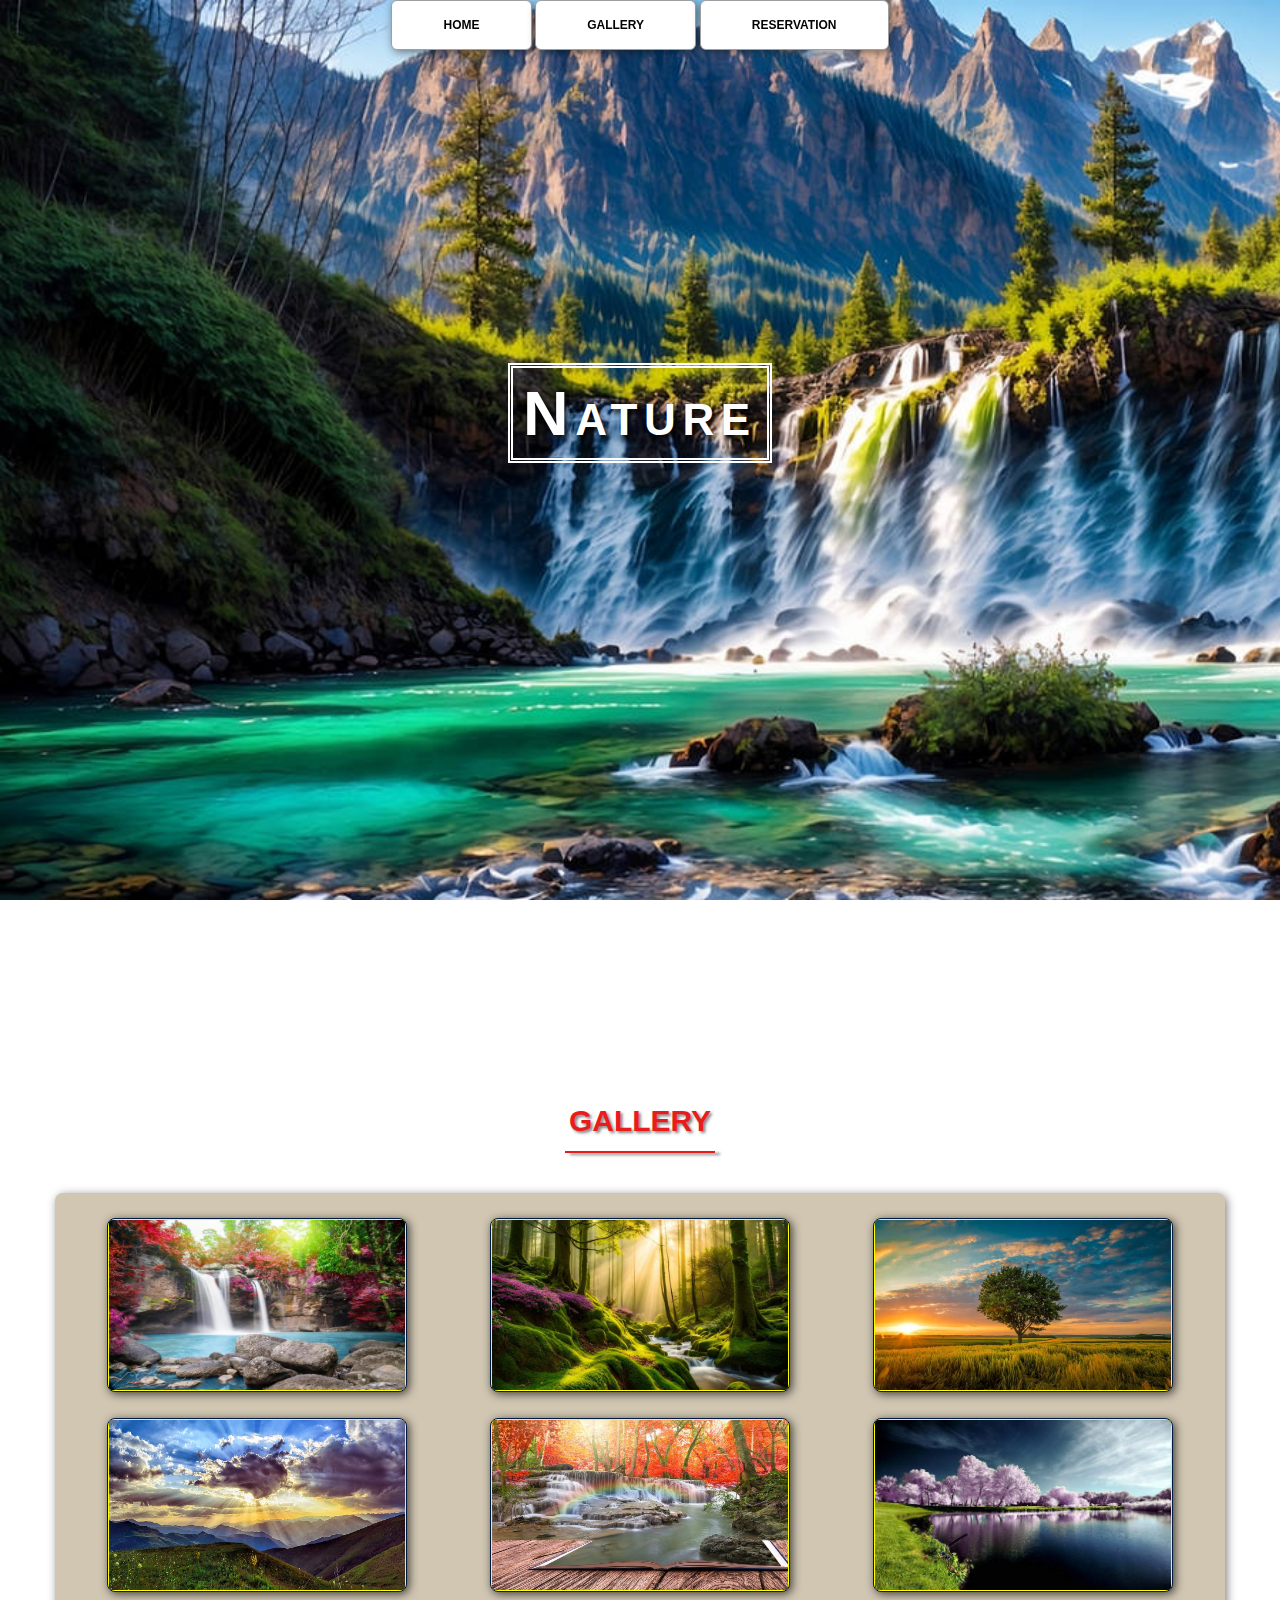
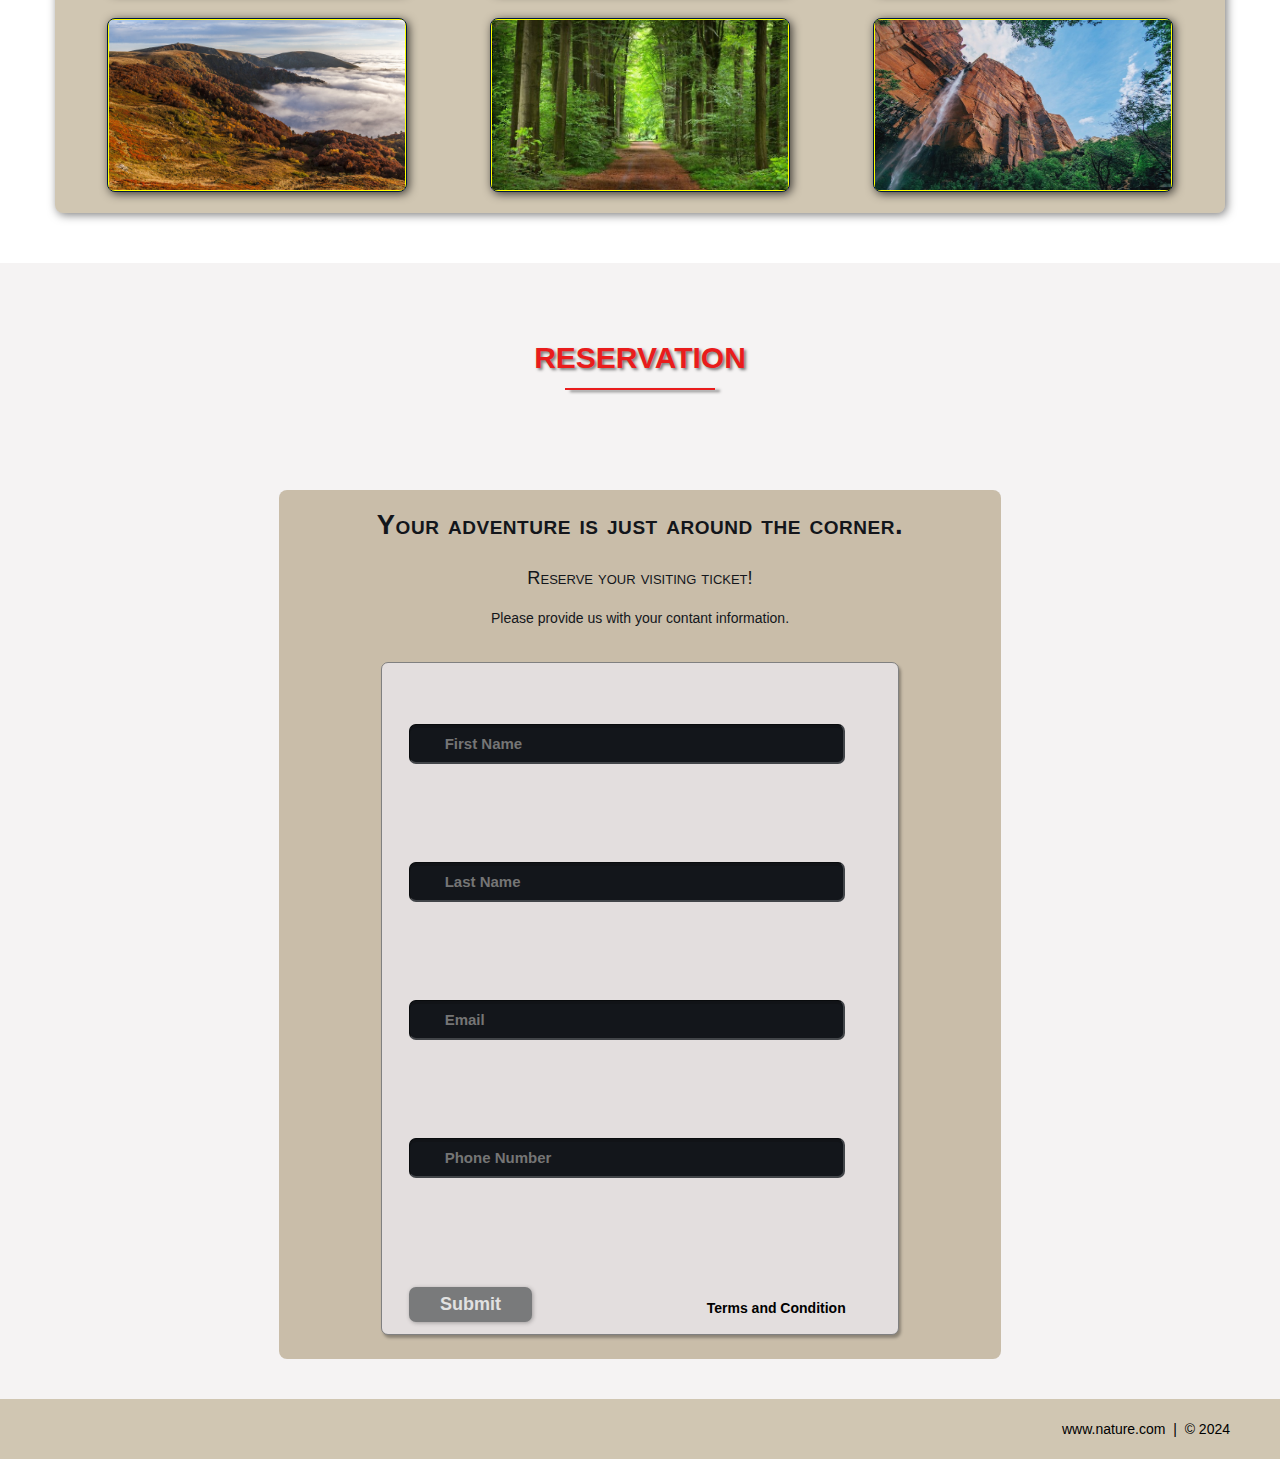
<file: Project/index.html>
<!DOCTYPE html>

<html lang="en">
    <head>
        <meta charset="utf-8">
        <title>Nature</title>
        <link rel="stylesheet" href="./css/shared.css">
        <link rel="stylesheet" href="./css/animations.css">
    </head>
    <body>
 
        <!--Navigation-->
        <div class="wrap">
            <div class="menu-container">
                <ul class="menu">
                    <a href="#home"><li>HOME</li></a>
                    <a href="#gallery"><li>GALLERY</li></a>
                    <a href="#contact"><li>RESERVATION</li></a>
                </ul>
            </div>
        </div>

        <!--Home-->
        <div id="home">
           <div class="container">
            <div class="text-center">
                <span class="head-main">Nature</span>
            </div>
           </div>
        </div>

        <!--Gallery-->
        <section id="gallery">
            <div class="container">
                <h1>Gallery</h1>
                <div class="flex-container">

                    <!--Photo Conatiner 1-->
                    <div class="photo-container">
                        <div class="photo">
                            <img src="./images/thumbnail_1.jpg" width="300" height="170" alt="">
                            <div class="photo-overlay">
                                <h3 class="white-head">Click to Enlarge</h3>
                                <p>We have several space available, book your ticket today!</p>
                            </div>
                        </div>
                    </div>

                    <!--Photo Conatiner 2-->
                    <div class="photo-container">
                        <div class="photo" >
                            <img src="./images/thumbnail_2.jpg" width="300" height="170" alt="">
                            <div class="photo-overlay">
                                <h3 class="white-head">Click to Enlarge</h3>
                                <p>We have several space available, book your ticket today!</p>
                            </div>
                        </div>
                    </div>

                    <!--Photo Conatiner 3-->
                    <div class="photo-container" >
                        <div class="photo">
                            <img src="./images/thumbnail_3.jpg" width="300" height="170" alt="">
                            <div class="photo-overlay">
                                <h3 class="white-head">Click to Enlarge</h3>
                                <p>We have several space available, book your ticket today!</p>
                            </div>
                        </div>
                    </div>

                    <!--Photo Conatiner 4-->
                    <div class="photo-container">
                        <div class="photo">
                            <img src="./images/thumbnail_4.jpg" width="300" height="170" alt="">
                            <div class="photo-overlay">
                                <h3 class="white-head">Click to Enlarge</h3>
                                <p>We have several space available, book your ticket today!</p>
                            </div>
                        </div>
                    </div>

                    <!--Photo Conatiner 5-->
                    <div class="photo-container">
                        <div class="photo">
                            <img src="./images/thumbnail_5.jpg" width="300" height="170" alt="">
                            <div class="photo-overlay">
                                <h3 class="white-head">Click to Enlarge</h3>
                                <p>We have several space available, book your ticket today!</p>
                            </div>
                        </div>
                    </div>

                    <!--Photo Conatiner 6-->
                    <div class="photo-container">
                        <div class="photo" >
                            <img src="./images/thumbnail_6.jpg" width="300" height="170" alt="">
                            <div class="photo-overlay">
                                <h3 class="white-head">Click to Enlarge</h3>
                                <p>We have several space available, book your ticket today!</p>
                            </div>
                        </div>
                    </div>

                    <!--Photo Conatiner 7-->
                    <div class="photo-container">
                        <div class="photo">
                            <img src="./images/thumbnail_7.jpg" width="300" height="170" alt="">
                            <div class="photo-overlay">
                                <h3 class="white-head">Click to Enlarge</h3>
                                <p>We have several space available, book your ticket today!</p>
                            </div>
                        </div>
                    </div>

                    <!--Photo Conatiner 8-->
                    <div class="photo-container">
                        <div class="photo">
                            <img src="./images/thumbnail_8.jpg" width="300" height="170" alt="">
                            <div class="photo-overlay">
                                <h3 class="white-head">Click to Enlarge</h3>
                                <p>We have several space available, book your ticket today!</p>
                            </div>
                        </div>
                    </div>

                    <!--Photo Conatiner 9-->
                    <div class="photo-container">
                        <div class="photo">
                            <img src="./images/thumbnail_9.jpg" width="300" height="170" alt="">
                            <div class="photo-overlay">
                                <h3 class="white-head">Click to Enlarge</h3>
                                <p>We have several space available, book your ticket today!</p>
                            </div>
                        </div>
                    </div>
                </div>
            </div>

        </section>

        <!--RSVP-->
        <section id="contact">
            <div class="container">
                <div class="heading-padding">
                    <h1 class="heading-padding">Reservation</h1>
                    <div class="reservation">
                        <h2><span>Your adventure is just around the corner.</span>
                            <br>Reserve your visiting ticket!
                        </h2>
                        <p>
                         Please provide us with your contant information.
                        </p>
                        <div class="form-rsvp">
                            <form action="" method="post">
                                <input class="rsvp" type="text" value="" placeholder="First Name">
                                <input class="rsvp" type="text" value="" placeholder="Last Name">
                                <input class="rsvp" type="text" value="" placeholder="Email">
                                <input class="rsvp" type="text" value="" placeholder="Phone Number">
                                <div class="form-spacer">
                                    <label class="terms">Terms and Condition</label>
                                </div>
                                <div class="submit">
                                    <input type="submit" value="Submit">
                                </div>
                            </form>
                        </div>
                    </div>


                </div>
            </div>

        </section>

        <!--Footer-->
        <div id="footer">
            www.nature.com &nbsp;|&nbsp; &copy; 2024 
        </div>








    </body>
</html>
</file>
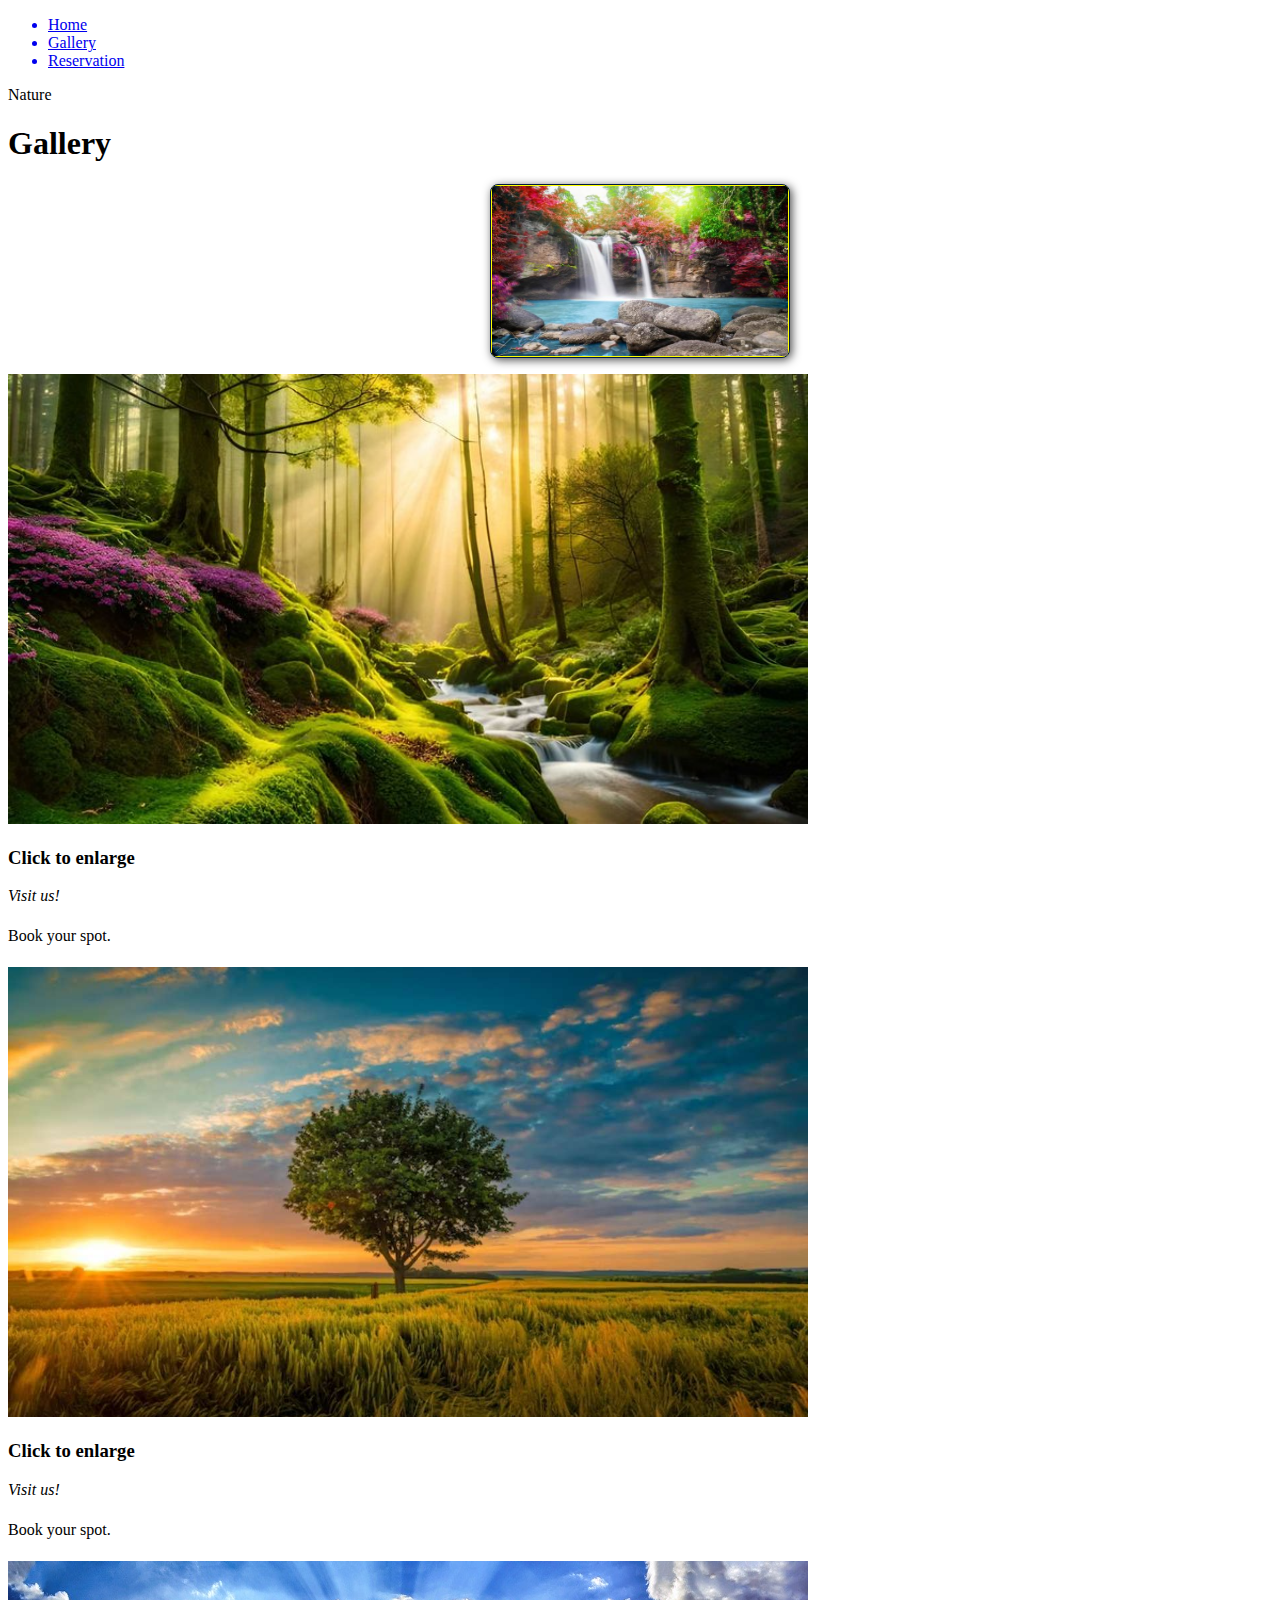
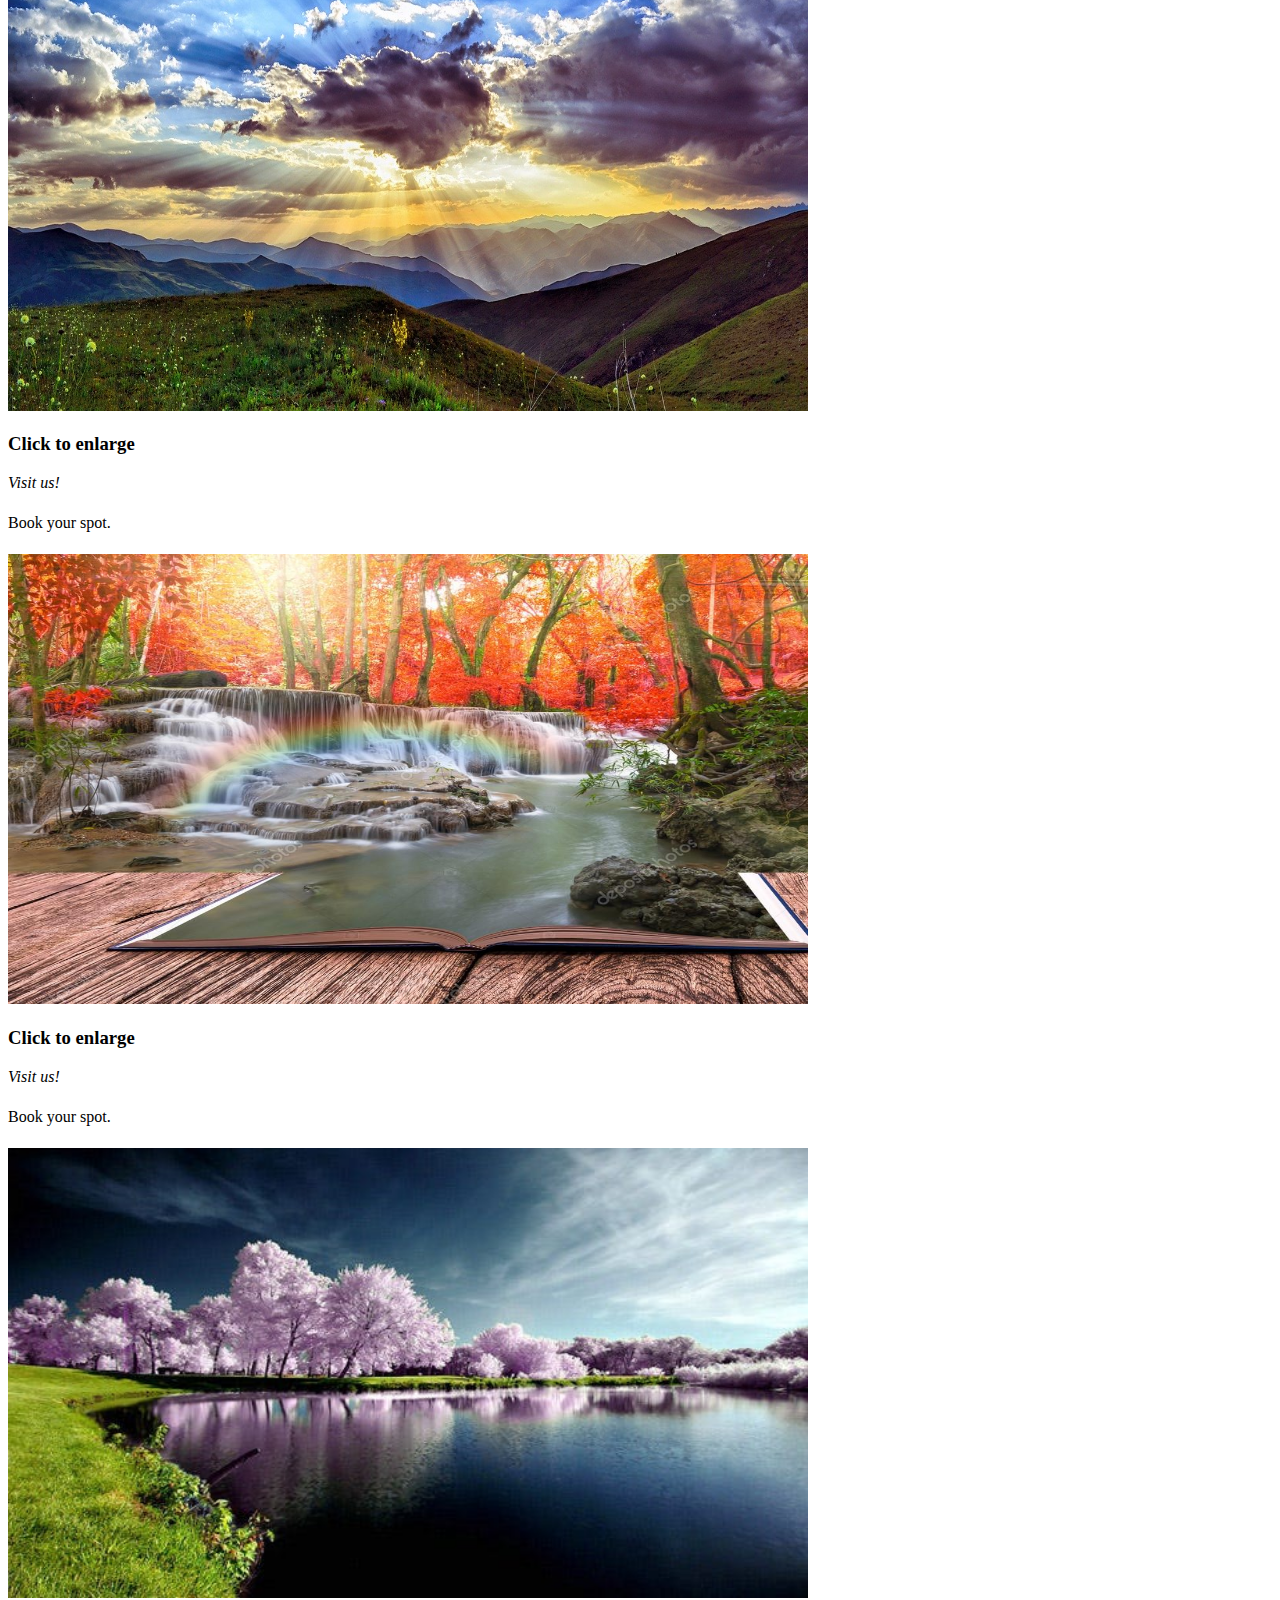
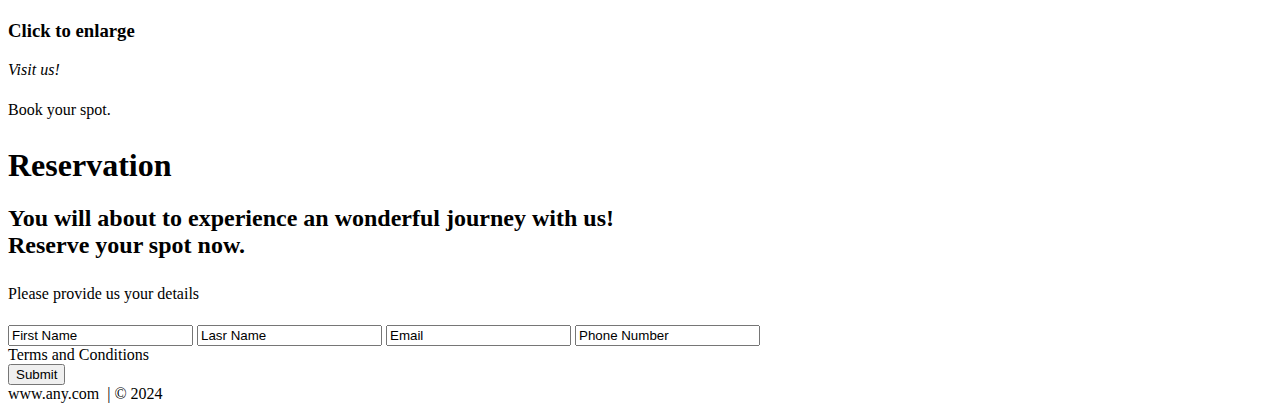
<file: Project/Any2.html>
<!DOCTYPE html>
 <html lang="en">
  <head>
   <meta charset="utf-8">
   <title>Nature</title>  
   <link rel="stylesheet" href="./css/photo_style_any2.css">
  </head>
  
  <body> 
  
   <!--Navigation--> 
   <div>
    <div>
	 <ul>
	  <a href="Home#" id="link"><li>Home</li></a>
	  <a href="Gallery#" id="link"><li>Gallery</li></a>
	  <a href="Contact#" id="link"><li>Reservation</li></a>
	 </ul>
	</div>
   </div>
   <!--End Navigation-->
   
   <!--Home Page-->
   <div id="Home">
    <div>
	 <span>Nature</span>
	</div>
   </div>
   <!--End Home Page-->

   <!--Gallery-->
   <section>
    <div id="Gallery">
	 <h1>Gallery</h1>
	  <div>
	   
	   <!--Photo Container 1-->
	   <div class="photo-container">
	    <div class="photo">
		 <img src="./images/thumbnail_1.jpg" alt="Wonderful spring" width="300" height="170">
         <div class="photo-overlay">
		 <h3 class="white-head">Click to enlarge</h3>
		 <em>Visit us!</em><p>Book your spot.</p>
         </div>
	    </div>
	   </div>
	   <!--End Photo Container 1-->
	   
	   <!--Photo Container 2-->
	   <div>
	    <div>
		 <img src="./images/thumbnail_2.jpg" alt="Early summer" width="800" height="450"> 
		 <h3>Click to enlarge</h3>
		 <em>Visit us!</em><p>Book your spot.</p>
	    </div>
	   </div>
	   <!--End Photo Container 2-->
	   
	   <!--Photo Container 3-->
	   <div>
	    <div>
		 <img src="./images/thumbnail_3.jpg" alt="The sunset" width="800" height="450"> 
		 <h3>Click to enlarge</h3>
		 <em>Visit us!</em><p>Book your spot.</p>
	    </div>
	   </div>
	   <!--End Photo Container 3-->
	   
	   <!--Photo Container 4-->
	   <div>
	    <div>
		 <img src="./images/thumbnail_4.jpg" alt="Green mountains" width="800" height="450"> 
		 <h3>Click to enlarge</h3>
		 <em>Visit us!</em><p>Book your spot.</p>
	    </div>
	   </div>
	   <!--End Photo Container 4-->
	   
	   <!--Photo Container 5-->
	   <div>
	    <div>
		 <img src="./images/thumbnail_5.jpg" alt="Red autumn" width="800" height="450"> 
		 <h3>Click to enlarge</h3>
		 <em>Visit us!</em><p>Book your spot.</p>
	    </div>
	   </div>
	   <!--End Photo Container 5-->
	   
	   <!--Photo Container 6-->
	   <div>
	    <div>
		 <img src="./images/thumbnail_6.jpg" alt="Spring in Japan" width="800" height="450"> 
		 <h3>Click to enlarge</h3>
		 <em>Visit us!</em><p>Book your spot.</p>
	    </div>
	   </div>
	   <!--End Photo Container 6-->
	    
	   
	  
	  </div>
	</div>
   </section>
   <!--End Gallery-->
   
   <!--Reservation Page-->
   <section>
    <div id="Contact">
	 <h1>Reservation</h1>
	  <div>
	   <h2><span>You will about to experience an wonderful journey with us!</span>
	   <br>Reserve your spot now.</h2>
	   <p>Please provide us your details</p>
	   <div>
	    <form action="" method="post">
         <input class="Reservation" type="text" value="First Name">
  		 <input class="Reservation" type="text" value="Lasr Name">
	     <input class="Reservation" type="text" value="Email">
	     <input class="Reservation" type="text" value="Phone Number">
		 <div class="form-any">
		  <label class="Terms">Terms and Conditions</label>
		 </div>
		 <div>
		  <input type="Submit" value="Submit">
		 </div>
		</form>
		</div>
	   </div>
	</div>
   </section>
   <!--End of Reservation Page-->
   
   <!--Footer-->
   <div>
    www.any.com &nbsp;| &copy; 2024
   </div>
   <!--End Footer-->
   
  </body> 
 </html>
</file>
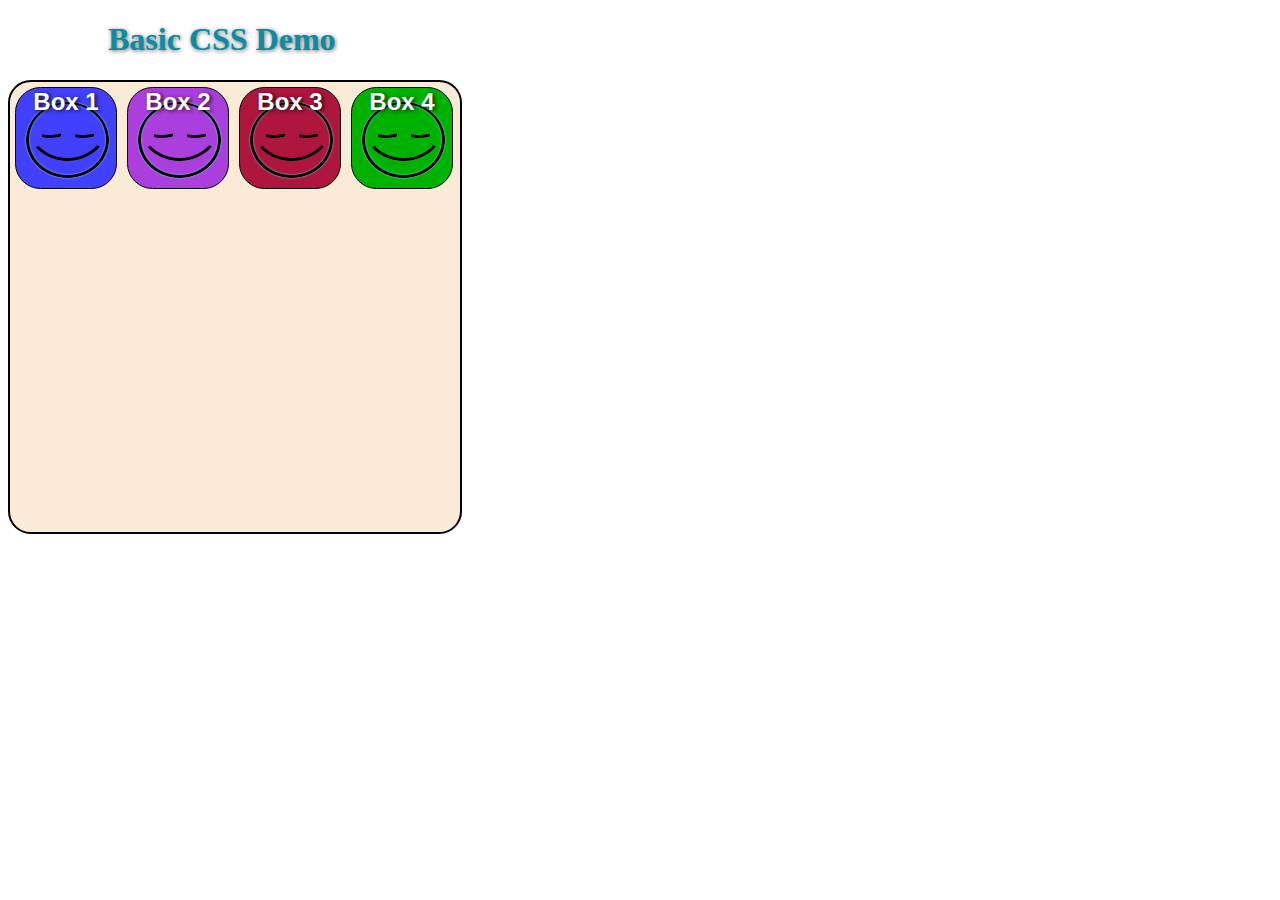
<file: Project/basic_css_demo_1.html>
<!DOCTYPE html>
<html lang="en">
<head>
    <meta charset="utf-8">
    <title>Basic HTML Template</title>
    <link rel="stylesheet" href="./css/basic_style.css">
    <link rel="icon" href="./images/icons/favicon-256x256.png">
</head>
 <body>

    <div>
        <h1>Basic CSS Demo</h1>
    </div>

    <div class="container">
        <div class="squares">
            <p>Box 1</p>
        </div>

        <div class="squares">
            <p>Box 2</p>
        </div>

        <div class="squares">
            <p>Box 3</p>
        </div>

        <div class="squares">
            <p>Box 4</p>
        </div>
    </div>
    
 </body>
</html>
</file>
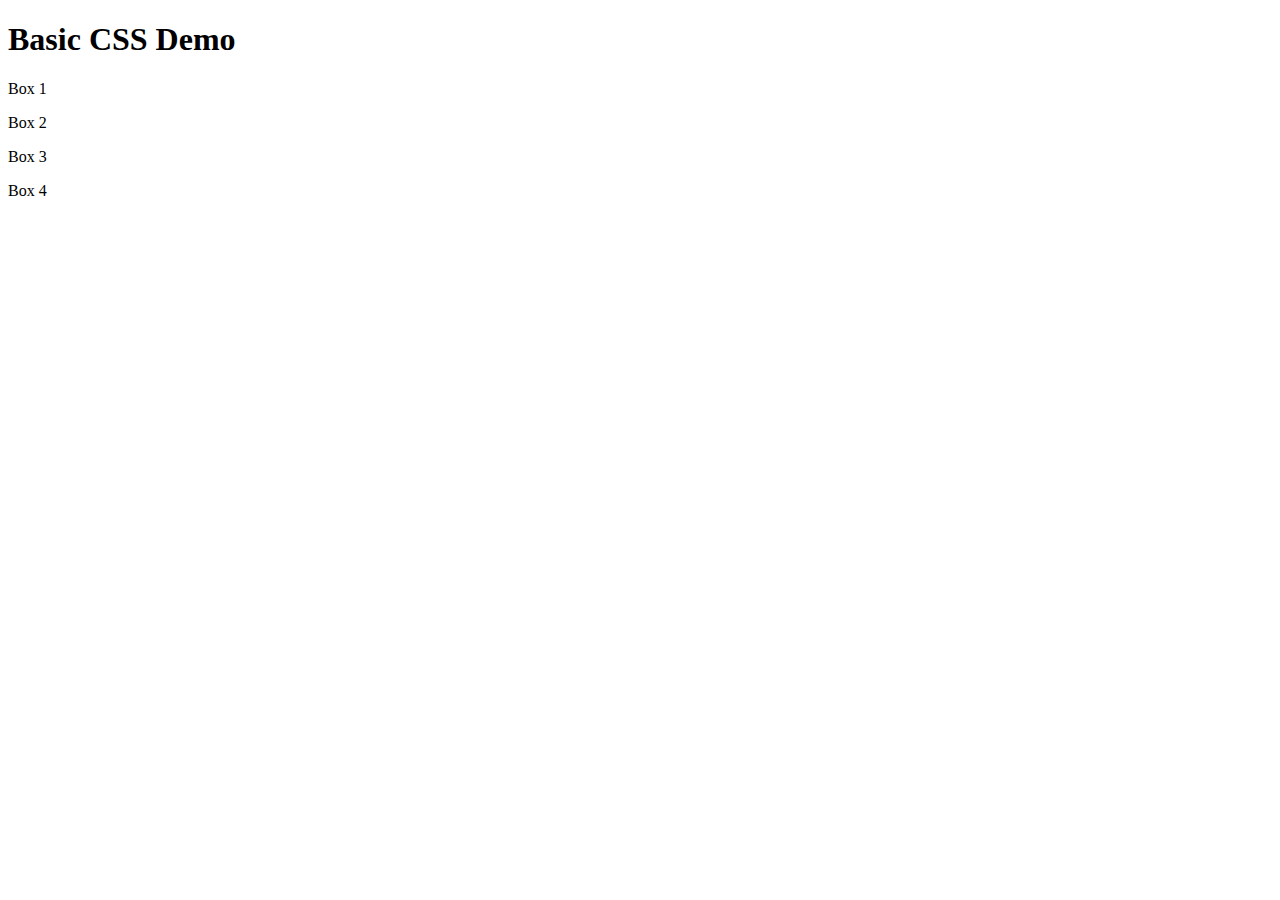
<file: Project/Basic_HTML_Template.html>
<!DOCTYPE html>
<html lang="en">
<head>
    <meta charset="utf-8">
    <title>Basic HTML Template</title>
</head>
 <body>

    <div>
        <h1>Basic CSS Demo</h1>
    </div>

    <div class="container">
        <div class="squares">
            <p>Box 1</p>
        </div>

        <div class="squares">
            <p>Box 2</p>
        </div>

        <div class="squares">
            <p>Box 3</p>
        </div>

        <div class="squares">
            <p>Box 4</p>
        </div>
    </div>
    
 </body>
</html>
</file>
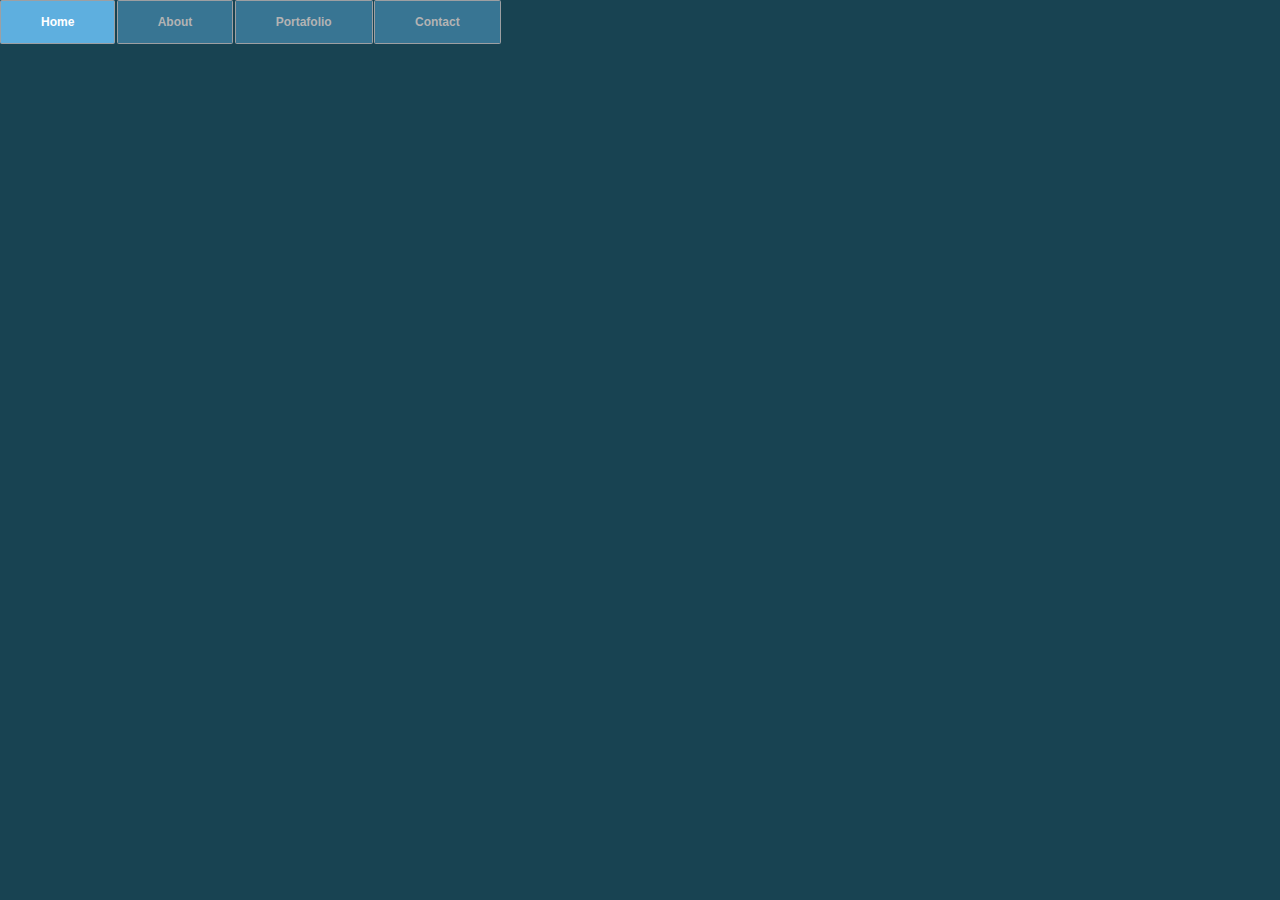
<file: Project/css_menu_rollover.html>
<!DOCTYPE html>
<html lang="en">
<head>
    <meta charset="utf-8">
    <title>CSS Drop-down Menu Demo</title>
    <link rel="stylesheet" href="./css/menu_rollover.css">
</head>

  <body>
    <div class="wrap">
     <div class="menu-container">
        <ul class="menu">
            <li>Home</li>
            <li>About</li>
            <li>Portafolio
                <ul class="submenu">
                    <li>Page 1</li>
                    <li>Page 2</li>
                    <li>Page 3</li>
                    <li>Page 4</li>
                </ul>
            </li>
            <li>Contact</li>
        </ul>
     </div>
    </div>

  </body>
</html>
</file>
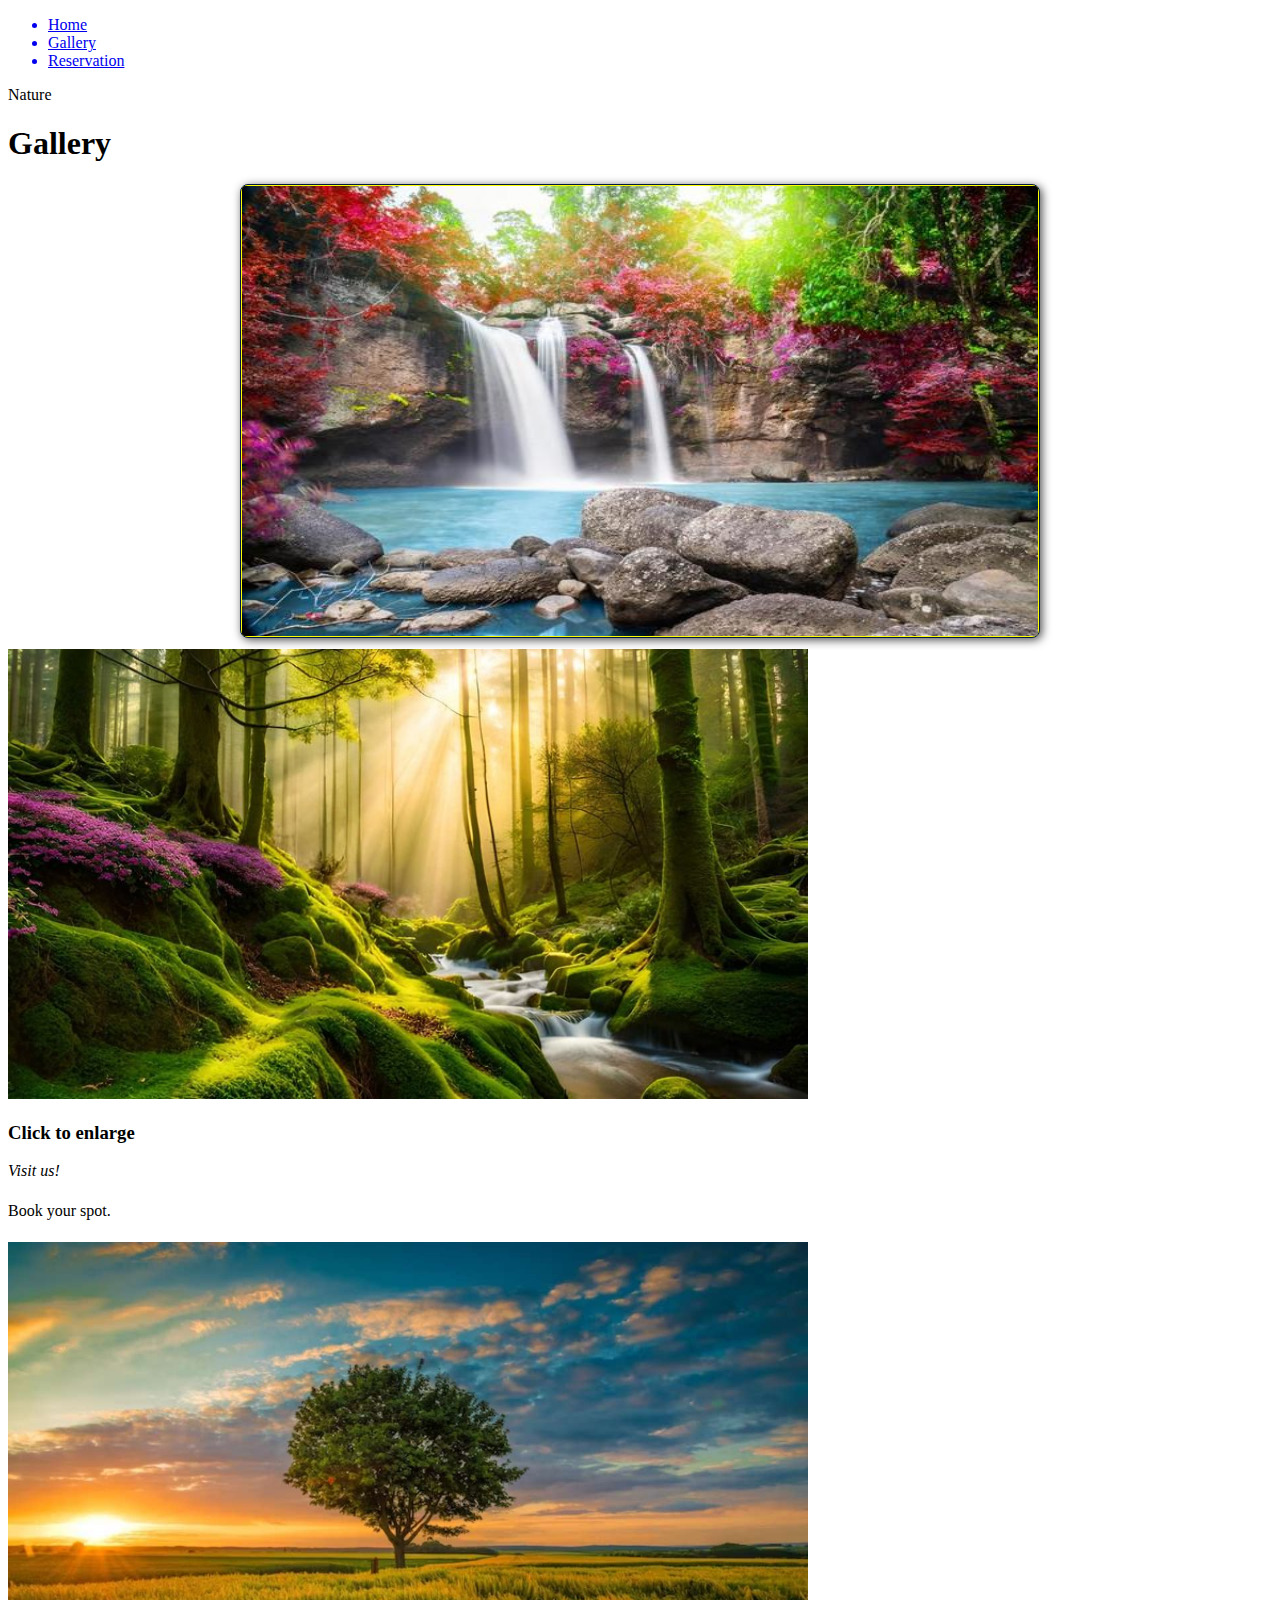
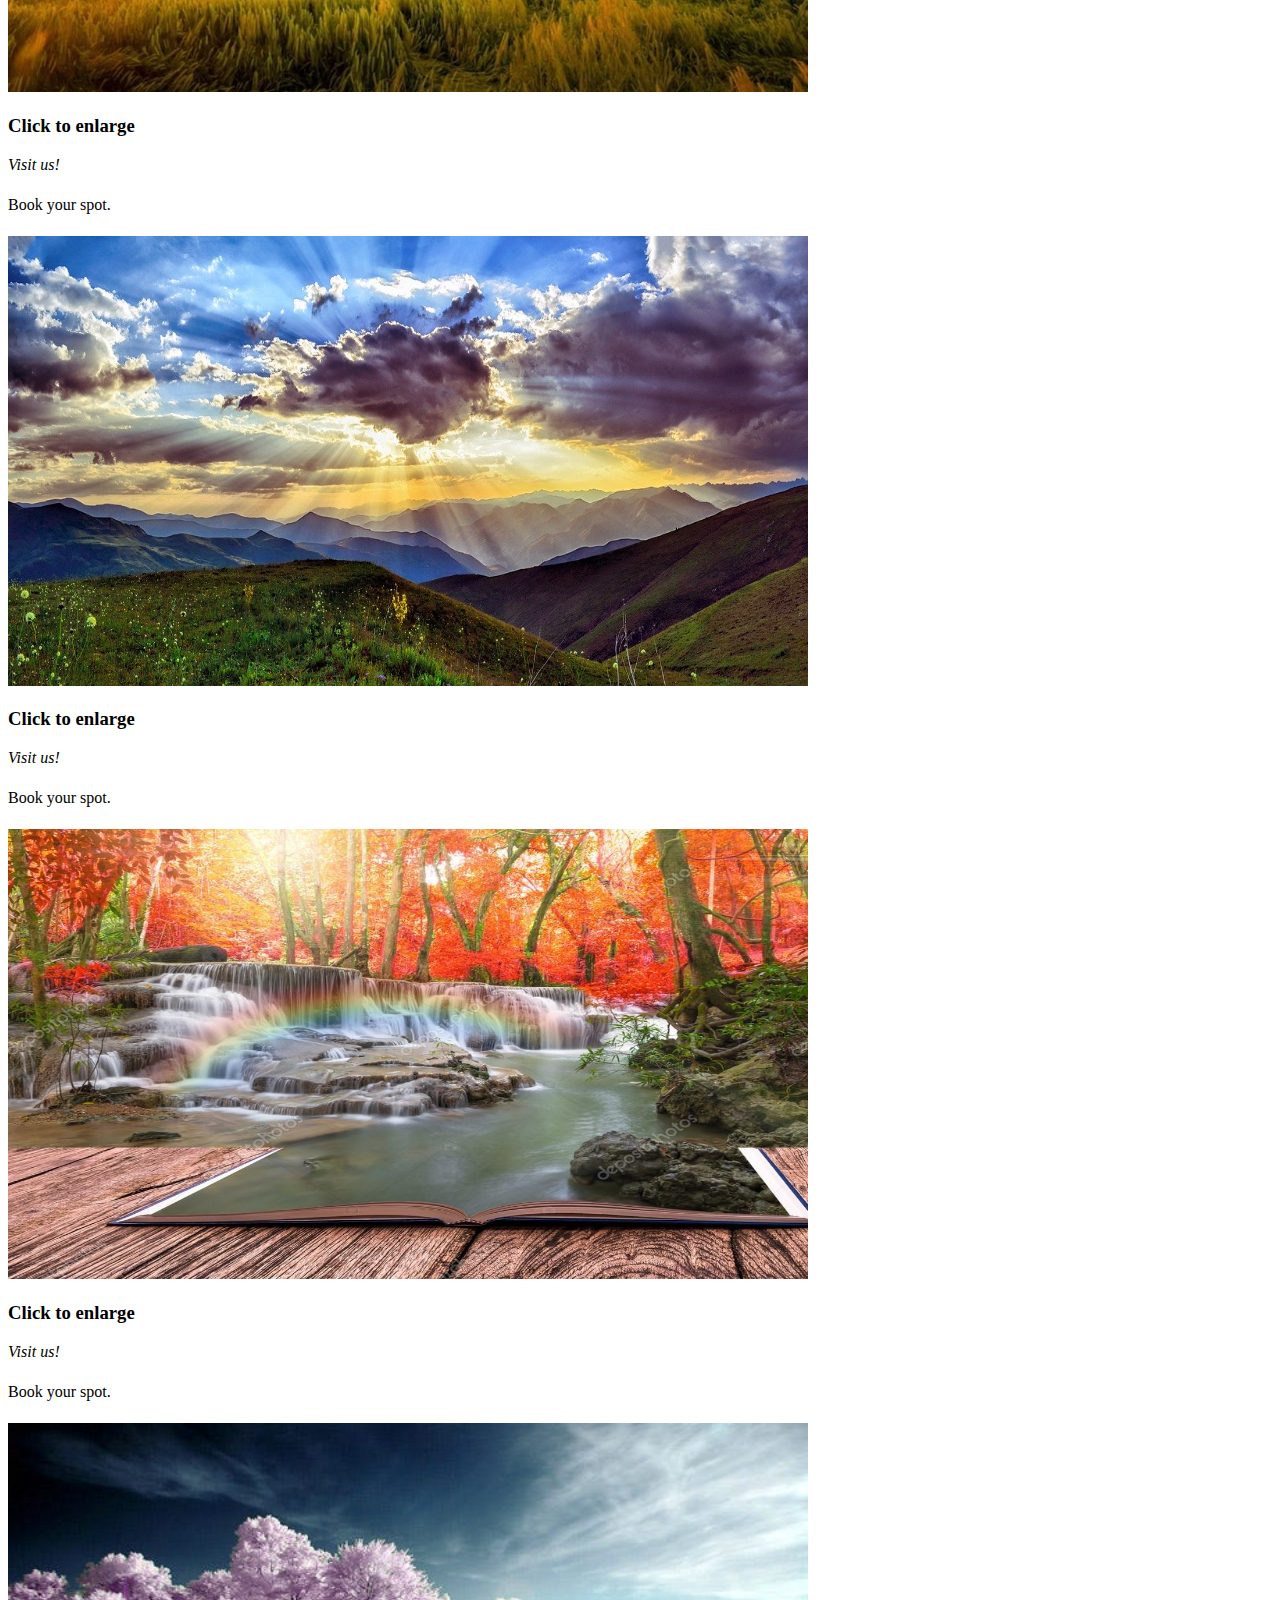
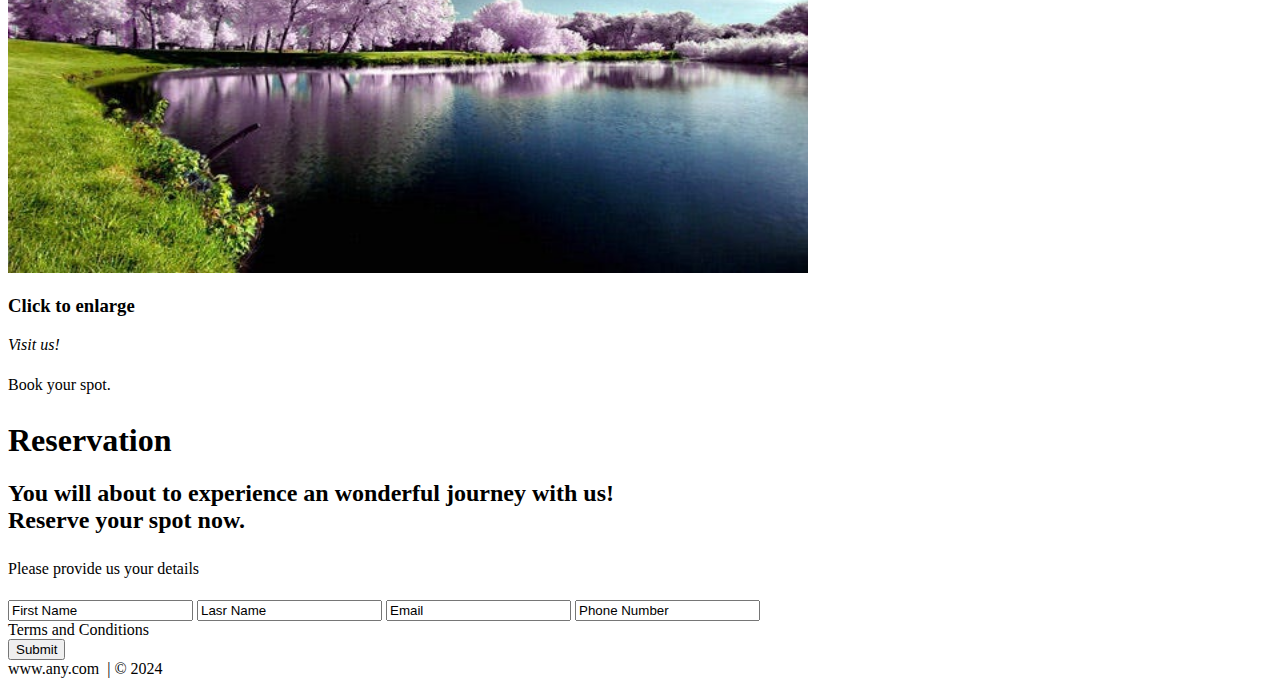
<file: Project/photo-package.html>
<!DOCTYPE html>
 <html lang="en">
  <head>
   <meta charset="utf-8">
   <title>Nature</title>  
   <link rel="stylesheet" href="./css/photo_style.css">
  </head>
  
  <body> 
  
   <!--Navigation--> 
   <div>
    <div>
	 <ul>
	  <a href="Home#" id="link"><li>Home</li></a>
	  <a href="Gallery#" id="link"><li>Gallery</li></a>
	  <a href="Contact#" id="link"><li>Reservation</li></a>
	 </ul>
	</div>
   </div>
   <!--End Navigation-->
   
   <!--Home Page-->
   <div id="Home">
    <div>
	 <span>Nature</span>
	</div>
   </div>
   <!--End Home Page-->

   <!--Gallery-->
   <section>
    <div id="Gallery">
	 <h1>Gallery</h1>
	  <div>
	   
	   <!--Photo Container 1-->
	   <div class="photo-container">
	    <div class="photo">
		 <img src="./images/thumbnail_1.jpg" alt="Wonderful spring" width="800" height="450">
         <div class="photo-overlay">
		 <h3 class="white-head">Click to enlarge</h3>
		 <em>Visit us!</em><p>Book your spot.</p>
         </div>
	    </div>
	   </div>
	   <!--End Photo Container 1-->
	   
	   <!--Photo Container 2-->
	   <div>
	    <div>
		 <img src="./images/thumbnail_2.jpg" alt="Early summer" width="800" height="450"> 
		 <h3>Click to enlarge</h3>
		 <em>Visit us!</em><p>Book your spot.</p>
	    </div>
	   </div>
	   <!--End Photo Container 2-->
	   
	   <!--Photo Container 3-->
	   <div>
	    <div>
		 <img src="./images/thumbnail_3.jpg" alt="The sunset" width="800" height="450"> 
		 <h3>Click to enlarge</h3>
		 <em>Visit us!</em><p>Book your spot.</p>
	    </div>
	   </div>
	   <!--End Photo Container 3-->
	   
	   <!--Photo Container 4-->
	   <div>
	    <div>
		 <img src="./images/thumbnail_4.jpg" alt="Green mountains" width="800" height="450"> 
		 <h3>Click to enlarge</h3>
		 <em>Visit us!</em><p>Book your spot.</p>
	    </div>
	   </div>
	   <!--End Photo Container 4-->
	   
	   <!--Photo Container 5-->
	   <div>
	    <div>
		 <img src="./images/thumbnail_5.jpg" alt="Red autumn" width="800" height="450"> 
		 <h3>Click to enlarge</h3>
		 <em>Visit us!</em><p>Book your spot.</p>
	    </div>
	   </div>
	   <!--End Photo Container 5-->
	   
	   <!--Photo Container 6-->
	   <div>
	    <div>
		 <img src="./images/thumbnail_6.jpg" alt="Spring in Japan" width="800" height="450"> 
		 <h3>Click to enlarge</h3>
		 <em>Visit us!</em><p>Book your spot.</p>
	    </div>
	   </div>
	   <!--End Photo Container 6-->
	    
	   
	  
	  </div>
	</div>
   </section>
   <!--End Gallery-->
   
   <!--Reservation Page-->
   <section>
    <div id="Contact">
	 <h1>Reservation</h1>
	  <div>
	   <h2><span>You will about to experience an wonderful journey with us!</span>
	   <br>Reserve your spot now.</h2>
	   <p>Please provide us your details</p>
	   <div>
	    <form action="" method="post">
         <input class="Reservation" type="text" value="First Name">
  		 <input class="Reservation" type="text" value="Lasr Name">
	     <input class="Reservation" type="text" value="Email">
	     <input class="Reservation" type="text" value="Phone Number">
		 <div class="form-any">
		  <label class="Terms">Terms and Conditions</label>
		 </div>
		 <div>
		  <input type="Submit" value="Submit">
		 </div>
		</form>
		</div>
	   </div>
	</div>
   </section>
   <!--End of Reservation Page-->
   
   <!--Footer-->
   <div>
    www.any.com &nbsp;| &copy; 2024
   </div>
   <!--End Footer-->
   
  </body> 
 </html>
</file>
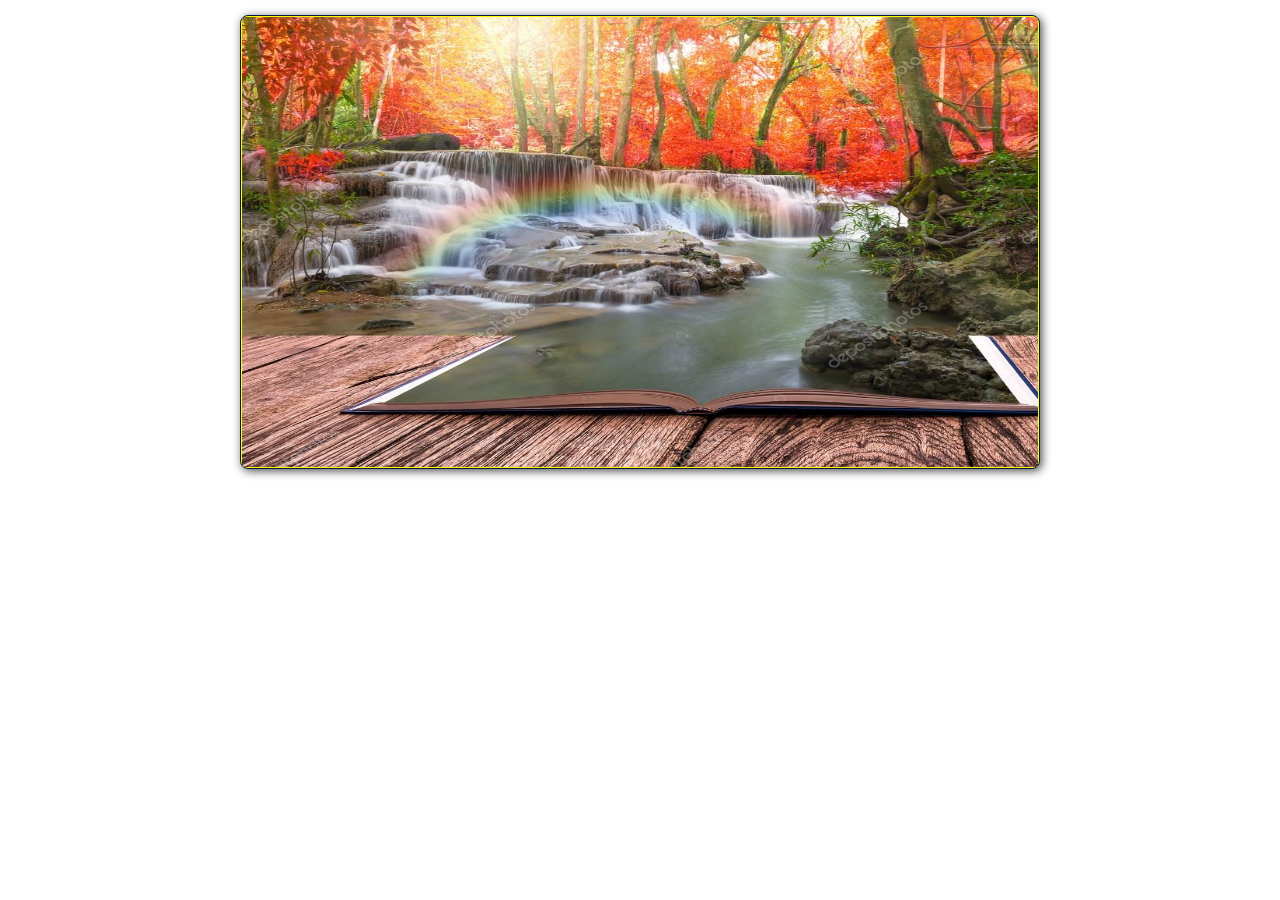
<file: Project/photo-package2.html>
<!DOCTYPE html>
<html lang="en">
 <head>
    <meta charset="utf-8">
    <title>Nature</title>
    <link rel="stylesheet" href="./css/photo_style.css">
<body>

    <!--PHOTO CONTAINER 1-->
    <div class="photo-container">
        <div class="photo">
          <img src="./images/thumbnail_5.jpg" width="800" height="450" alt="Red Autumn">
          <div class="photo-overlay">
            <h3 class="white-head">Click to Enlarge</h3>
            <p>We have several space to  visit daily, book your flight today</p>
          </div>
        </div>
    </div>
    <!--END PHOTO CONTAINER-->
    
</body>
</head>
</file>
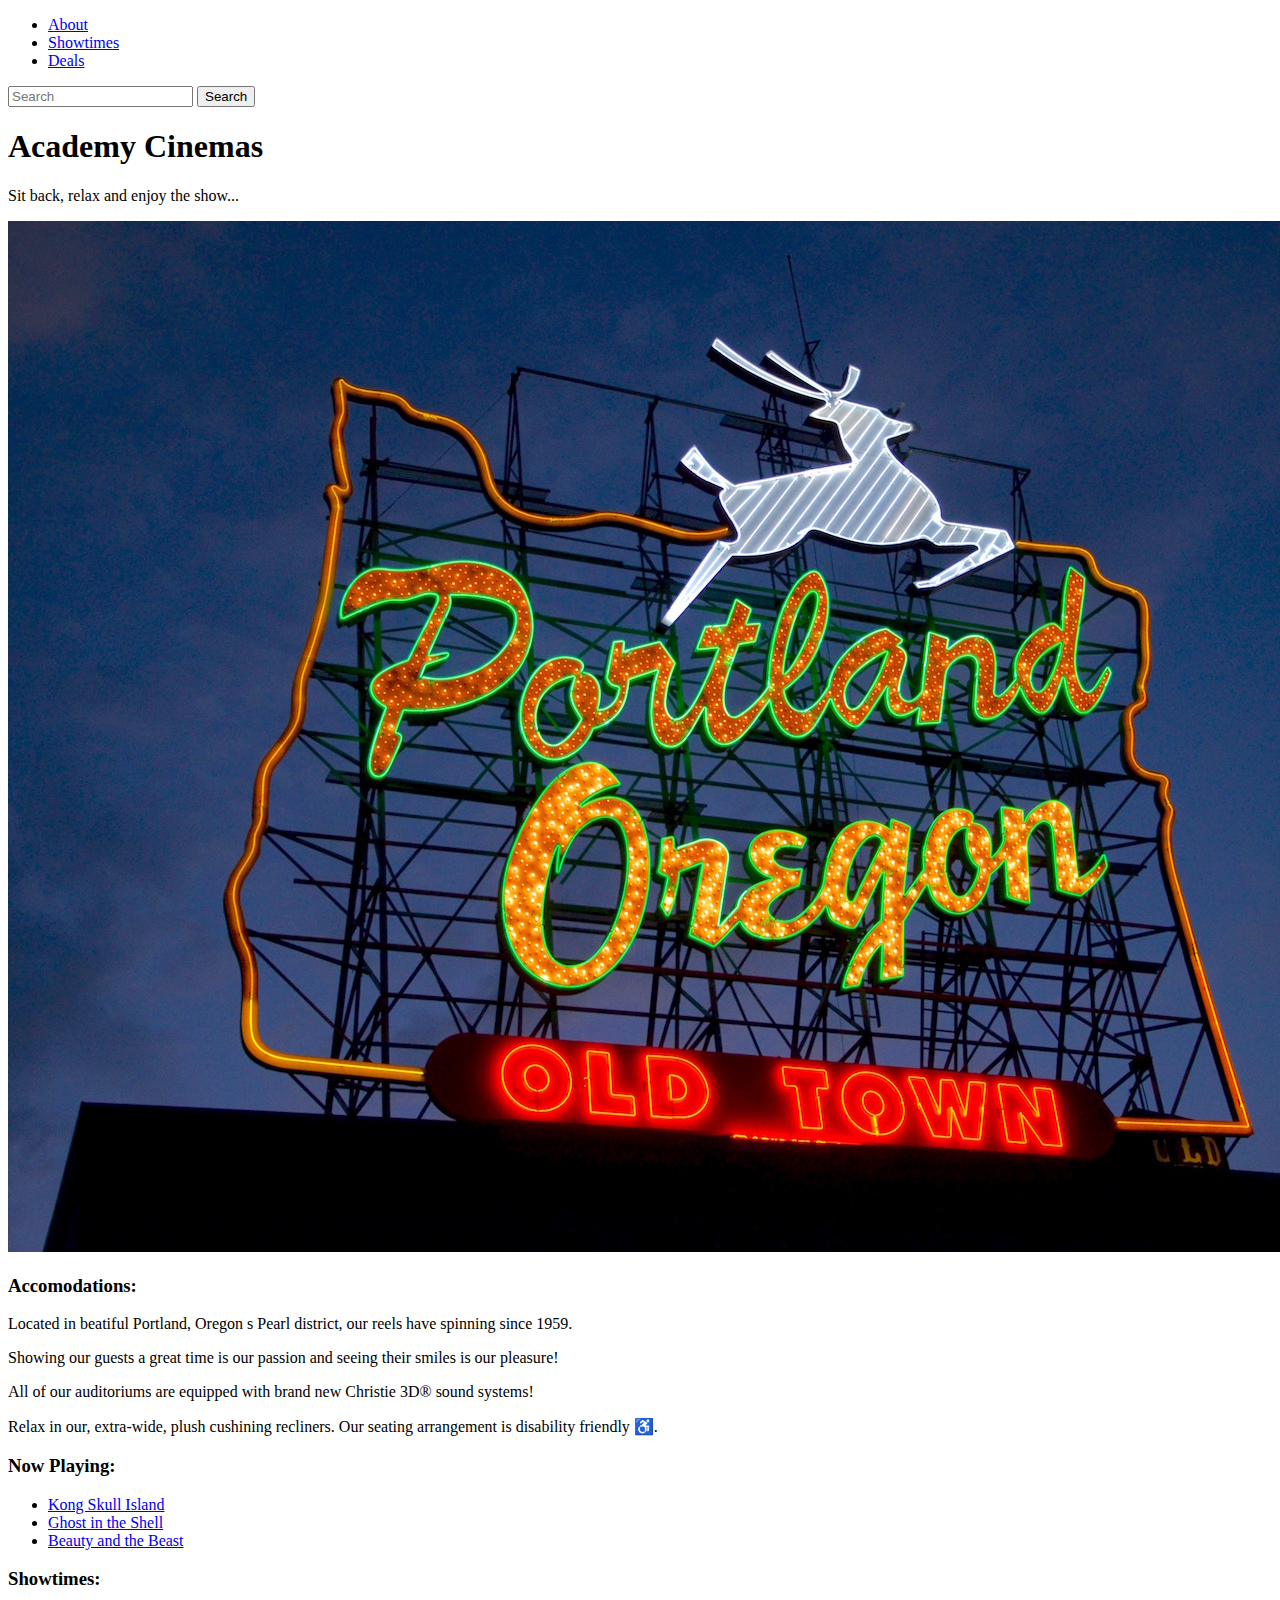
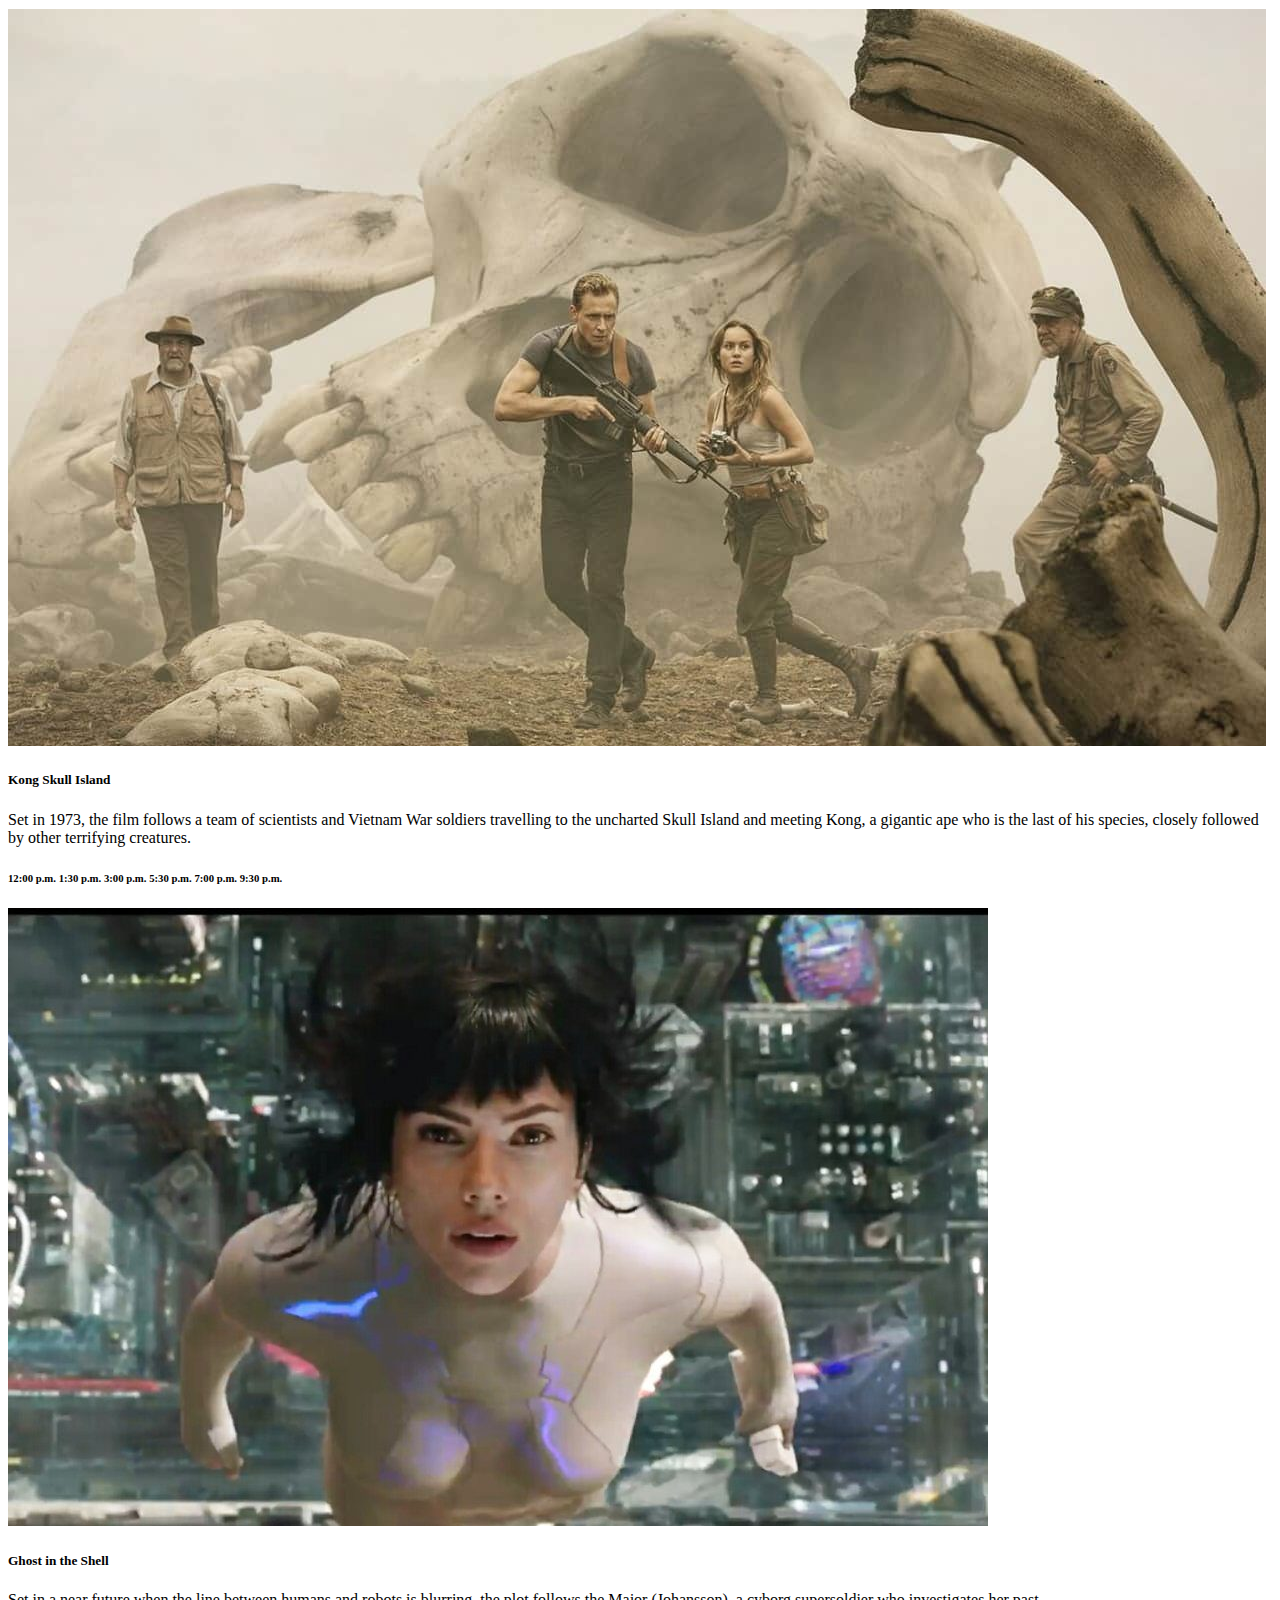
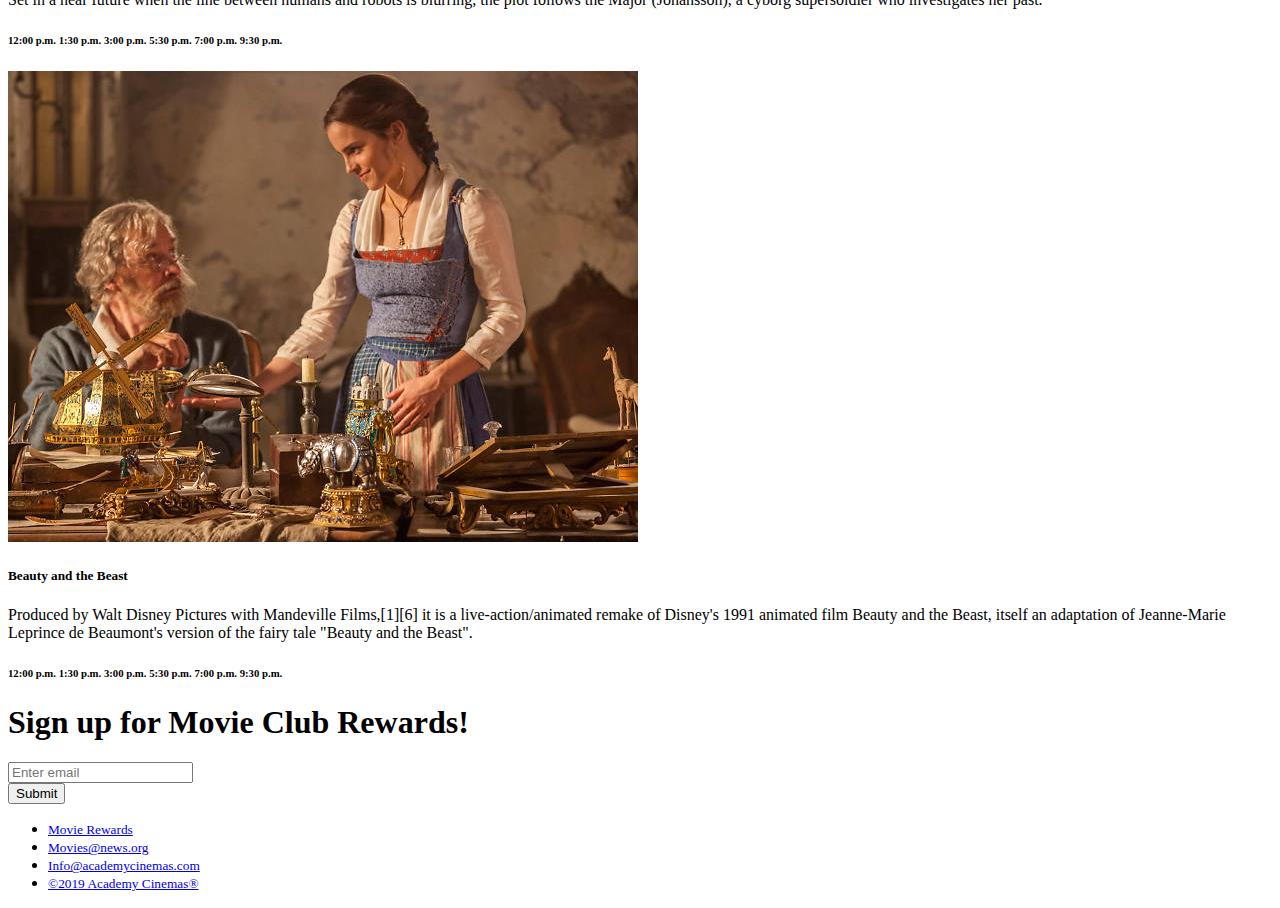
<file: Project/bootstrap4_project/academy_cinemas.html>
<!--Academy_cinemas.html-->
<!doctype html>
<html lang="en">
  <head>
    <!-- Required meta tags -->
    <meta charset="utf-8">
    <meta name="viewport" content="width=device-width, initial-scale=1">

    <!-- Bootstrap CSS -->
    <link rel="stylesheet" href="https://cdn.jsdelivr.net/npm/bootstrap@4.1.3/dist/css/bootstrap.min.css" integrity="sha384-MCw98/SFnGE8fJT3GXwEOngsV7Zt27NXFoaoApmYm81iuXoPkFOJwJ8ERdknLPMO" crossorigin="anonymous">

    <title>Academy Cinemas</title>
  </head>
  <body>
    
    <div class="container">
     <!--Nav bar-->
        <nav class="navbar  navbar-expand-lg  bg-info">
          <div class="container-fluid">
            <div class="collapse navbar-collapse" id="navbarSupportedContent">
              <ul class="navbar-nav me-auto mb-2 mb-lg-0">
                <li class="nav-item active">
                  <a class="nav-link text-light" href="#about">About</a>
                </li>
                <li class="nav-item active">
                  <a class="nav-link text-light" href="#showtimes">Showtimes</a>
                </li>
                <li class="nav-item active">
                  <a class="nav-link text-light" href="#deals">Deals</a>
                </li>
              </ul>
              <form class="d-flex" role="search">
                <input class="form-control me-2" type="search" placeholder="Search" aria-label="Search">
                <button class="btn btn-primary text-light" type="submit">Search</button>
              </form>
            </div>
          </div>
          </nav>
        <!--Nav bar-->

        <!--Title-->
          <div class="jumbotron jumbotron-fluid bg-info text-center">
            <div class="container">
              <h1 class="display-4 text-light">Academy Cinemas</h1>
              <p class="lead text-light">Sit back, relax and enjoy the show...</p>
            </div>
          </div>
        <!--Title--> 

        <!--About section-->
          <div class="container">
            <div class="row align-items-start">
              <div class="col">
               <img class="img-fluid" src="./Images/pdx.jpg" alt="">
              </div>
              <div class="col">
                <h3 id="about">Accomodations:</h3>
                <p>Located in beatiful Portland, Oregon s Pearl district, our reels have spinning since 1959.</p>
                <p>Showing our guests a great time is our passion and seeing their smiles is our pleasure!</p>
                <p>All of our auditoriums are equipped with brand new Christie 3D&reg; sound systems!</p>
                <p>Relax in our, extra-wide, plush cushining recliners. Our seating arrangement is disability friendly &#9855;.</p>
              </div>
              
              <div class="col">
               <h3>Now Playing:</h3>
                <ul class="list-group">
                    <li class="list-group-item">
                        <a class="nav-link active" href="#">Kong Skull Island</a>
                    </li>
                    <li class="list-group-item">
                        <a class="nav-link active" href="#">Ghost in the Shell</a>
                    </li>
                    <li class="list-group-item">
                        <a class="nav-link active" href="#">Beauty and the Beast</a>
                    </li>
                  </ul>
              </div>
            </div>
          </div>
        <!--About section-->

        <!--Showtimes-->
          <div class="container">
           <h3 id="showtimes">Showtimes:</h3>
            <div class="row">
                <div class="col-sm-4">
                <div class="card h-100">
                  <img class="card-img-top h-50" src="./Images/kongskullisland.jpg" style="object-fit:cover" alt="Kong Skull Island">
                  <div class="card-body">
                    <h5 class="card-title">Kong Skull Island</h5>
                    <p class="card-text">Set in 1973, the film follows a team of scientists and Vietnam War soldiers travelling to the uncharted Skull Island and meeting Kong,
                        a gigantic ape who is the last of his species, closely followed by other terrifying creatures.</p>
                    <h6>
                        <span class="badge badge-secondary badge-info">12:00 p.m.</span>
                        <span class="badge badge-secondary badge-info">1:30 p.m.</span>
                        <span class="badge badge-secondary badge-info">3:00 p.m.</span>
                        <span class="badge badge-secondary badge-info">5:30 p.m.</span>
                        <span class="badge badge-secondary badge-info">7:00 p.m.</span>
                        <span class="badge badge-secondary badge-info">9:30 p.m.</span>
                    </h6>
                  </div>
                </div>
                </div>

                <div class="col-sm-4">
                    <div class="card h-100">
                  <img class="card-img-top h-50" src="./Images/ghostintheshell.jpg" style="object-fit:cover" alt="Ghost In The Shell">
                  <div class="card-body">
                    <h5 class="card-title">Ghost in the Shell</h5>
                    <p class="card-text">Set in a near future when the line between humans and robots is blurring, the plot follows the Major (Johansson), a cyborg supersoldier who investigates her past.</p>
                    <h6>
                    <span class="badge badge-secondary badge-info">12:00 p.m.</span>
                    <span class="badge badge-secondary badge-info">1:30 p.m.</span>
                    <span class="badge badge-secondary badge-info">3:00 p.m.</span>
                    <span class="badge badge-secondary badge-info">5:30 p.m.</span>
                    <span class="badge badge-secondary badge-info">7:00 p.m.</span>
                    <span class="badge badge-secondary badge-info">9:30 p.m.</span>
                    </h6>
                  </div>
                </div>
                </div>

                <div class="col-sm-4">
                    <div class="card h-100">
                  <img class="card-img-top h-50" src="./Images/beautyandthebeast.jpg" style="object-fit:cover"  alt="Beauty And The Beast">
                  <div class="card-body">
                    <h5 class="card-title">Beauty and the Beast</h5>
                    <p class="card-text"> Produced by Walt Disney Pictures with Mandeville Films,[1][6] it is a live-action/animated remake of Disney's 1991 animated film Beauty and the Beast, 
                        itself an adaptation of Jeanne-Marie Leprince de Beaumont's version of the fairy tale "Beauty and the Beast".</p>
                        <h6>
                        <span class="badge badge-secondary badge-info">12:00 p.m.</span>
                        <span class="badge badge-secondary badge-info">1:30 p.m.</span>
                        <span class="badge badge-secondary badge-info">3:00 p.m.</span>
                        <span class="badge badge-secondary badge-info">5:30 p.m.</span>
                        <span class="badge badge-secondary badge-info">7:00 p.m.</span>
                        <span class="badge badge-secondary badge-info">9:30 p.m.</span>
                        </h6>
                  </div>
                </div>
            </div>
          </div>
         
        </div>
        <!--Showtimes-->

        <!--Deals-->
          <div class="text-center">
              <form  id="deals">
                  <h1 class="text-primary my-5">Sign up for Movie Club Rewards!</h1>
                  <div class="mb-3">
                    <input type="email" class="form-control" id="exampleInputEmail1" aria-describedby="emailHelp" placeholder="Enter email">
                  </div>
                  <button type="submit" class="btn btn-primary">Submit</button>
                </form>
          </div>
        <!--Deals-->

        <!--Footer-->
          <div class="container my-5">
            <ul class="nav nav-inline">
                <li class="nav-item">
                  <small><a class="nav-link active" href="#">Movie Rewards</a></small>
                </li>
                <li class="nav-item">
                  <small><a class="nav-link" href="#">Movies@news.org</a></small>
                </li>
                <li class="nav-item">
                  <small><a class="nav-link" href="#">Info@academycinemas.com</a></small>
                </li>
                <li class="nav-item">
                  <small><a class="nav-link disabled" href="#">&copy;2019 Academy Cinemas&reg;</a></small>
                </li>
              </ul>
          </div>
        <!--Footer-->

    </div>

    <!-- Optional JavaScript -->
    <!-- jQuery first, then Popper.js, then Bootstrap JS -->

    <script src="https://cdn.jsdelivr.net/npm/bootstrap@4.1.3/dist/js/bootstrap.min.js" integrity="sha384-ChfqqxuZUCnJSK3+MXmPNIyE6ZbWh2IMqE241rYiqJxyMiZ6OW/JmZQ5stwEULTy" crossorigin="anonymous"></script>
  </body>
</html>
</file>
<file: Project/css/shared.css>
/*========================================

  ========================================*/

html {
    font-family: sans-serif;
    font-size: 62.5%;
    -webkit-tap-highlight-color: rgba(0,0,0,0);
    -webkit-text-size-adjust: 100%;
    -ms-text-size-adjust: 100%;
}

body {
    font-size: 14px;
    margin: 0;
    font-family: Arial, Helvetica, sans-serif;
    line-height: 1.42857143;
    color: #333;
    background-color: #fff;
}

footer,
nav {
    display: block;
}

h1, h2, h3, h4, h5, h6 {
    font-family: sans-serif;
}

h1 {
    line-height: 50px;
    font-weight: 900;
    font-size: 30px;
    text-transform: uppercase;
    text-align: center;
    color: #e91c1c;
    text-shadow: 2px 2px 3px rgba(0,0,0,0.5);
}

h1::after {  /*This is the underline*/
    display: block;
    content: "";
    height: 2px;
    width: 150px;
    background: #e91c1c;
    margin: 5px auto 40px;
    box-shadow: 5px 2px 3px rgba(0,0,0,0.5);
}

h2 {
    line-height: 50px;
    color: #e91c1c;
}

h3 {
    line-height: 30px;
    padding-bottom: 20px;
}

h4 {
    padding-top: 25px;
    line-height: 40px;
    padding-bottom: 0px;
    font-size: 22px;
    font-weight: 900;
}

p {
    font-weight: 300;
    line-height: 30px;
    padding-bottom: 15px;
}

.text-center {
    text-align: center;
}

.heading-padding {
    padding-bottom: 40px;
}

section {
    padding-top: 50px;
    margin-top: 50px;
}

.navbar {
    height: 105px;
    max-height: 340px;
    display: block;
}

.container {
    padding-right: 15px;
    padding-left: 15px;
    margin-right: auto;
    margin-left: auto;
}

.container-fluid {
    padding-right: 15px;
    padding-left: 15px;
    margin-right: auto;
    margin-left: auto;
}

.row {
    margin-right: -15px;
    margin-left: -15px;
}


.clearfix::after,
.container::after,
.navbar::after {
    clear: both;
    display: table;
    content: "";
}

.wrap {
    height: 100%;
    width: 100%;
    position: absolute;
    /* this ensures that the images cannot
       render outside of their container
       without forcing any scrollbar*/
    overflow: hidden;
    top: 0;
    left: 0; 
    text-align: center;
}

.menu-container {
    max-height: 340px;
    margin:0% auto;
    content: "";
    /* top: 0;
      left: 0; */
    /* position absolute; */ /* to the top edge of the screen */
    width: 100%;
    position: fixed;
    z-index: 100;
    /* background-color: rgba(255, 255, 255, 0.5); */
}


/*===================
  HOME SECTION STYLES
  ===================*/
#home {
    background-image: url(../images/landscape.jpg); /* This line of code is not safe as tutorial */ 
    background-attachment: fixed;
    -webkit-background-size: cover;
    -moz-background-size: cover;
    -o-background-size: cover;
    background-size: cover;
    width: 100;
    display: block;
    height: auto;
    padding-top: 350px; /* This is spacer before the Main title Logo */
    padding-bottom: 500px; /* This is spacer after the Main title Logo */
    color: #fff;
}

.head-main {
    text-shadow: 2px 4px 5px rgba(0,0,0,0.9);
    font-variant: small-caps;
    color: #fff;
    letter-spacing: 5pt;
    word-spacing: 21pt;
    font-size: 4.5em;
    text-align: left;
    font-family: impact, sans-serif;
    line-height: 2;
    font-weight: 900;
    border: 5px double #fff;
    padding: 10px;
}

.head-sub-main {
    font-size: 23px;
    font-weight: 500;
    padding: 50px 20px 10px 20px;
    text-transform: uppercase;
}

.head-last {
    font-size: 18px;
    font-weight: 900;
    padding: 5px 20px 20px 20px;
    border: 1px dotted #fff;
}

/*==============
  CONTACT STYLES
  ==============*/
.flex-container {
    display: -webkit-flex;
    display: flex;
    flex-wrap: wrap;
    padding: 10px;
    border-radius: 8px;
    margin: 0px auto;
    background-color: rgb(100, 65, 0,.3);
    box-shadow: 2px 2px 10px 0 rgb(0, 0, 0,0.5);
} 

#contact {
    background-color: #f5f3f3;
}

.reservation {
    width: 60%;
    padding: 10px;
    border-radius: 8px;
    margin: 0px auto;
    background-color: rgba(100,65,0,.3);
    box-shadow: -1px -1px -1px 0 rgba(0, 0, 0, 0.1), 1px 2px 10px 0 rgba(0, 0, 0, 0.5);
}

.reservation h2 {
    width: 700;
    text-align: center;
    margin: 0 auto;
    color: #13161b;
    font-weight: 500;
    font-size: 1.3em;
    font-variant: small-caps;
    letter-spacing: 0pt;
    word-spacing: 0pt;
}

.reservation h2 span {
    width: 70%;
    text-align: center;
    margin: 0 auto;
    color: #13161b;
    font-weight: 900;
    font-size: 1.5em;
    font-variant: small-caps;
    letter-spacing: .4pt;
    word-spacing: .3pt;
}

.reservation p {
    color: #13161b;
    width: 50%;
    text-align: center; /* Added extra code line here */
    margin: 0 auto;
}

.reservation form {
    font-size: 15px;
    outline: none;
    font-weight: 600;
    color: #8d8e8f;
    padding: 12px 12px;
    width: 70%;
    border: 1px solid #808080;
    margin: 2% auto;
    border-radius: 7px;
    background: rgb(227, 222, 222);
    box-shadow: 2px 3px 3px 0px rgb(0,0,0, 0.3);
    font-family: sans-serif;
}

.reservation input[type="text"] {
    font-size: 15px;
    outline: none;
    font-weight: 600;
    color: #8d8e8f;
    padding: 2% 1% 2% 7%;
    width: 80%;
    border-top: 1px solid #090b0d;
    border-right: 2px solid #424549;
    border-bottom: 2px solid #424549;
    border-left: 1px solid #090b0d;
    margin: 10% 1em;
    border-radius: 7px;
    background: #13161b;
    box-shadow: inset 0px 3px 0px rgb(5, 5, 5, 0.15);
    font-family: sans-serif;
}

.reservation input[type="text"]:hover {
    box-shadow: 0 0 18px rgba(100, 65, 0, .8);
}

.form-spacer {
    padding: 30px 39px;
}

.terms {
    margin: 30px 1px 0 0;
    margin-top: 12%; /* To ensure that the Terms and Conditions text is aligned with the Submit button */
    padding-left: 52px;
    font-size: 14px;
    line-height: 5px;
    color: #000;
    cursor: pointer;
    font-family: sans-serif;
    font-weight: 600;
    position: relative;
    display: inline;
    float: right;
}

.tems:hover {
    color: orange;
    text-decoration: underline;
}

.submit input[type="submit"] {
    color: rgb(225, 225, 225);
    cursor: pointer;
    border: none;
    font-weight: 900;
    outline: none;
    text-align: center;
    font-family: sans-serif;
    margin: 0px 3%;
    padding: 7px 0px;
    width: 25%;
    font-size: 18px;
    transition: border-color 0.3s color 0.3s background-color 0.3s;
    border-radius: 7px;
    background-color: #797a7b;
    box-shadow: 1px 1px 4px 0 rgb(0, 0, 0, 0.3);
}

.submit input[type="submit"]:hover {
    color: #000;
    background-color: #8d8e8f;
    box-shadow: inset 1px 2px 15px 0 rgb(0, 0, 0, 0.5);
}

/*=============
  FOOTER STYLES
  =============*/ 
#footer {
    background-color: rgb(100, 65, 0, .3);
    color: #000;
    text-shadow: 2px 2px 8px 0 (0,0,0,0.4);
    padding: 20px 50px 20px 50px;
    text-align: right;
}

/*==============
  @MEDIA QUERIES
  ==============*/
@media all and (max-width: 640px) and (min-width: 381px) {
    .head-main {
        font-size: 28px;
    }
}

@media all and (max-width: 640px) and (min-width: 381px) {
    .head-main {
        font-size: 24px;
    }
}

@media (min-width: 768px) {
    .container {
        width: 750px;
    }
}

@media (min-width: 992px) {
    .container {
        width: 970px;
    }
}

@media (min-width: 1200px) {
    .container {
        width: 1170px;
    }
}
</file>
<file: Project/css/animations.css>
/*======================
  MENU SECTION ANIMATION
  ======================*/
.menu {
    color: #f00;
    font: bold 12px/18px sans-serif;
    text-align: center;
    display: inline;
    margin: 0% auto;
    padding: 0;
    list-style: none;
    text-decoration: none;
}

.menu li {
    color: #000;
    background-color: rgb(255, 255, 255, 1);
    display: inline-block;
    margin: 0% auto;
    position: relative;
    padding: 15px 4%;
    border: 1px solid #9d9fa2;
    box-shadow: 2px 2px 10px 0 rgb(0,0,0,0.5);
    border-radius: 6px;
    /* background-color: #052136; */
    cursor: pointer;
    transition-property: background;
    transition-duration: .4s;
    transition-delay: 0s;
    transition-timing-function: ease-in-out;
}

.menu li:hover {
    color: #f00;
    background-color: rgba(100, 65, 0, .3);
}

/*=========================
  GALLERY SECTION ANIMATION
  =========================*/
.photo {
    position: relative;
    line-height: 0;
    margin-bottom: 2em;
    overflow: hidden;
    border-radius: 8px;
    padding: 1px;
    border: 1px solid #021a40;
    background-color: #ff0;
    box-shadow: 2px 2px 10px 0 rgba(0, 0, 0, 0.7);
}

.photo-container {
    text-align: center;
    margin: 15px auto;
    width: 300px;
    height: 170px;
}

.photo-container img {
    max-width: 100%;
    width: 300px;
    height: 170px;
}

.photo-overlay {
    color: #fff;
    position: absolute;
    top: 0;
    right: 0;
    bottom: 0;
    left: 0;
    padding-left: 20px;
    padding-right: 20px;
    justify-content: center; /* For centering text inside , photo-overlay */
    align-items: center;
    background: rgb(0,0,0, .5);
} 

.white-head {
    color: #c9bdaa;
    margin-top: 5%;
}

/*=========================
  PHOTO OVERLAY TRANSITIONS
  =========================*/
.photo-overlay {
    opacity: 0;
    transition: opacity .5s;
    border-radius: 10px;
    cursor: pointer;
}

.photo-overlay:hover {
    opacity: 1;
}

.photo img {
    transition: tranform .5s;
    transform-origin: 50% 50%;
}

.photo:hover img {
    transform: scale(1.1);
}
</file>
<file: Project/css/photo_style_any2.css>
/*-------------------------
  GALLERY SECTION ANIMATION
  -------------------------*/
p {
    font-weight: 300;
    line-height: 30px;
    padding-bottom: 15;  
}

.photo {
    position: relative;
    line-height: 0;
    margin-bottom: 2em;
    overflow: hidden;
    border-radius: 8px;
    padding: 1px;
    border: 1px solid #021a40;
    background-color: #ff0;
    box-shadow: 2px 2px 10px rgba(0,0,0,0.7);
}

.photo-container {
    text-align: center;
    margin: 20px auto;
    width: 300px;
    height: 170px;
}

.photo-container img {
    max-width: 100%;
    width: 300px;
    height: 170px;
}

.photo-overlay {
    color: #fff;
    position: absolute;
    top: 0;
    right: 0;
    bottom: 0;
    left: 0;
    padding-left: 20px;
    padding-right: 20px;
    justify-content: center; /* For centering text inside the photo*/
    align-items: center;
    background: rgba(0, 0, 0, 0.5);
}

.white-head {
    color: #c9bdaa;
    margin-top: 5%;
    line-height: 30px;
    padding-bottom: 20;
}

/*------------------------
  PHOTO OVERLAY TRANSITION
  ------------------------*/
.photo-overlay {
    opacity: 0;
    transition: opacity .1s;
    border-radius: 10px;
    cursor: pointer;
}

.photo-overlay p {
    width: 100%;
    height: 100%;
    color: #fff;
}

.photo-overlay:hover {
    opacity: 1;
}

.photo img {
    transition: transform .5s;
    transform-origin: 50% 50%;
}

.photo:hover {
    transform: scale(1.1);
}
</file>
<file: Project/css/basic_style.css>
body {
    background-color: #fff;
}

h1 {
    color: rgba(8,141,165,1);
    margin-left: 100px;
    text-shadow: 1px .5px 4px  rgba(0,0,0,0.6);
}

.container {
    width: 450px;
    height: 450px;
    background-color: #faebd7;
    border: 2px solid black;
    border-radius: 5%;
}

/*-------------------------------
  SELECT ALL SQUARES IN THE ARRAY
  -------------------------------*/

.container .squares:nth-child(-n+4) {
    background-image: url("../images/icons/smileyface2.png");
    color: #fff;
    float: left;
    width: 100px;
    height: 100px;
    margin: 5px;
    border: 1px solid black;
    border-radius: 25%;
    cursor: pointer;
    transition: transform .5s ease-in-out;
}

/*------------------------------------------
  SELECT ALL SQUARES PARAGRAPHS IN THE ARRAY 
  ------------------------------------------*/
.squares:nth-child(-n+4) p{
    font-family: Arial, Helvetica, sans-serif;
    font-size: 1.5em;
    font-weight: 900;
    text-align: center;
    margin: 0;
    text-shadow: 2px 1px 4px rgba(0,0,0, 0.8);
}

/*-----------------------------------------
  INDIVIDUALLY SELECT A SQUARE IN THE ARRAY
  -----------------------------------------*/
.squares:nth-child(1) {
    background: #4240ff;
}

.squares:nth-child(2) {
    background: #ab3fdd;
}

.squares:nth-child(3){
    background: #ae163e;
}

.squares:nth-child(4) {
    background: #00b200;
}

/*-------------------------------------
  HOVER, TRANSLATE, & TRANSFORM EFFECTS
  -------------------------------------*/
.container .squares:nth-child(-n+4):hover {
    background-image: url("../images/icons/smileyface1.png");
    transform: scale(.5);
    animation-name: race;
    animation-duration: 2.5s;
    animation-iteration-count: infinite;
    animation-timing-function: cubic-bezier(2.5,.2,.3,2);
}

.squares:nth-child(1):hover {
    background: #13b4ff;
}

.squares:nth-child(2):hover {
    background: #d861af;
}

.squares:nth-child(3):hover {
    background: #81205f;
}

.squares:nth-child(4):hover {
    background: #77b800;
}

/*----------------
  ANIMATION EFFECT
  ----------------*/
@keyframes race {
    0%, 100% {
        transform: translateY(0px);
        background-image: url("../images/icons/smileyface1.png");
    }
    50% {
        transform: translateY(340px);
    }
}
</file>
<file: Project/css/menu_rollover.css>
body {
    background: #184352;
}

.wrap {
    top: 0;
    left: 0;
    height: auto;
    width: 100%;
}

.menu-container {
    top: 0;
    left: 0;
    /* To the top edge of the screen */
    position: absolute;
    width: 100%;
    background-color: #184352;
}

.menu {
    font: bold 12px/18px sans-serif;
    text-align: center;
    display: inline;
    margin: 0;
    padding: 0;
    list-style: none;
}

.menu li {
    color: #b3b3b3;
    display: inline-block;
    margin-right: -2px;
    position: relative;
    padding: 12px 40px;
    border: 1px solid #9d9fa2;
    border-radius: 1.5px;
    background-color: #387593;
    cursor: pointer;
}

.menu li:hover {
    background-color: #5eafdf;
    color: #fff;
}

.menu li:hover ul {
    display: block;
    opacity: 1;
    visibility: visible;
}

.submenu {
    padding: 0;
    left: 0;
    position: absolute;
    top: 43.5px;
    width: 100%;
    opacity: 0;
    visibility: hidden;
}

.submenu li {
    background-color: #387593;
    display: block;
    color: #b3b3b3;
}

.submenu li:hover {
    color: #fff;
    background-color: #5eafdf;
}
</file>
<file: Project/css/photo_style.css>
/*-------------------------
  GALLERY SECTION ANIMATION
  -------------------------*/
p {
    font-weight: 300;
    line-height: 30px;
    padding-bottom: 15;  
}

.photo {
    position: relative;
    line-height: 0;
    margin-bottom: 2em;
    overflow: hidden;
    border-radius: 8px;
    padding: 1px;
    border: 1px solid #021a40;
    background-color: #ff0;
    box-shadow: 2px 2px 10px rgba(0,0,0,0.7);
}

.photo-container {
    text-align: center;
    margin: 15px auto;
    width: 800px;
    height: 450px;
}

.photo-container img {
    max-width: 100%;
    width: 800px;
    height: 450px;
}

.photo-overlay {
    color: #fff;
    position: absolute;
    top: 0;
    right: 0;
    bottom: 0;
    left: 0;
    padding-left: 20px;
    padding-right: 20px;
    justify-content: center; /* For centering text inside the photo*/
    align-items: center;
    background: rgba(0, 0, 0, 0.5);
}

.white-head {
    color: #c9bdaa;
    margin-top: 5%;
    line-height: 30px;
    padding-bottom: 20;
}

/*------------------------
  PHOTO OVERLAY TRANSITION
  ------------------------*/
.photo-overlay {
    opacity: 0;
    transition: opacity .1s;
    border-radius: 10px;
    cursor: pointer;
}

.photo-overlay p {
    width: 100%;
    height: 100%;
    color: #fff;
}

.photo-overlay:hover {
    opacity: 1;
}

.photo img {
    transition: transform .5s;
    transform-origin: 50% 50%;
}

.photo:hover {
    transform: scale(1.1);
}
</file>
